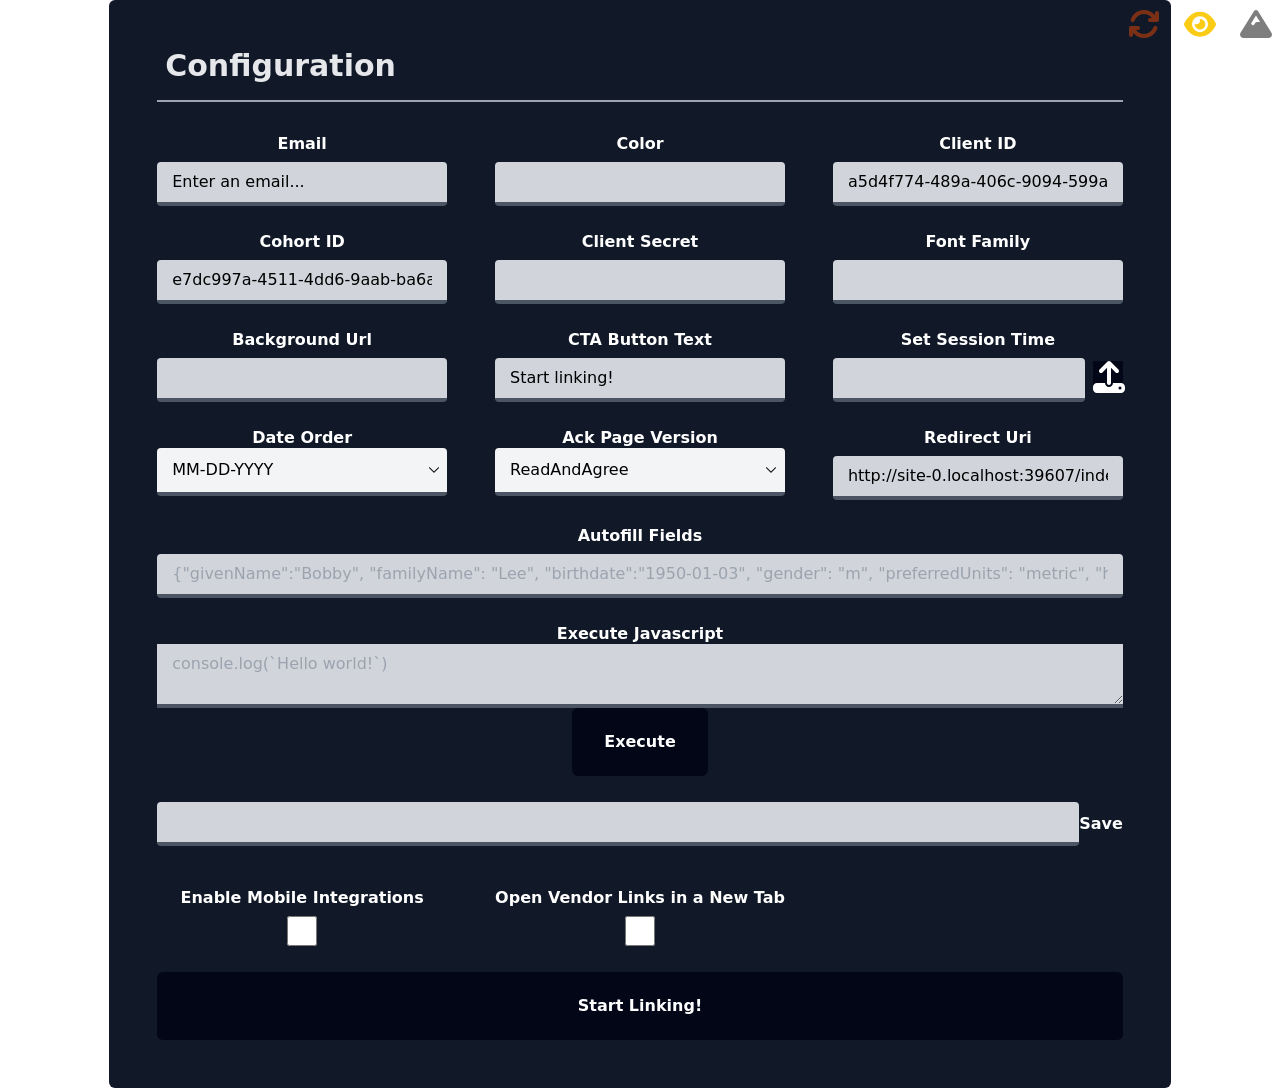
<file: index.html>
<!doctype html>
<html lang="en">
  <head>
    <meta charset="UTF-8" />
    <link rel="icon" type="image/svg+xml" href="/vite.svg" />
    <meta name="viewport" content="width=device-width, initial-scale=1.0" />
    <title>DashLX Cobranding Only</title>
    <link rel="stylesheet" href="./assets/webAppEntry.css">
  </head>
  <body>
    <div id="app"></div>
    <!-- Load the testing gui by importing the script it will auto mount to the body-->
    <script type="module" src="./assets/webAppEntry.js"></script>
  </body>
</html>
</file>
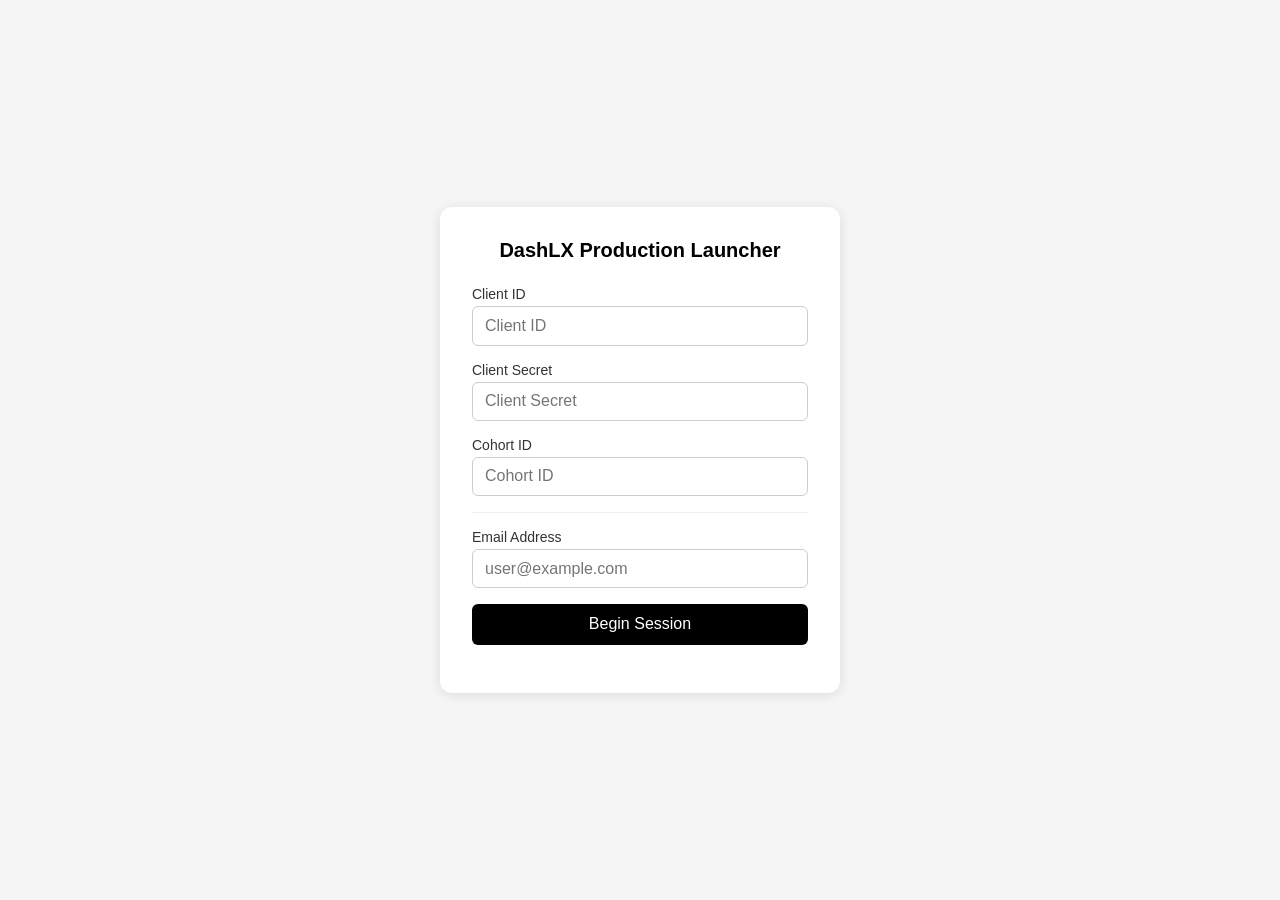
<file: vanilla-prod-config/index.html>
<!doctype html>
<html lang="en">
  <head>
    <meta charset="UTF-8" />
    <meta name="viewport" content="width=device-width, initial-scale=1.0" />
    <title>Vanilla Production Config</title>
    <style>
      * { box-sizing: border-box; margin: 0; padding: 0; }
      body {
        font-family: -apple-system, BlinkMacSystemFont, 'Segoe UI', Roboto, sans-serif;
        display: flex;
        justify-content: center;
        align-items: center;
        min-height: 100vh;
        background: #f5f5f5;
      }
      .launcher {
        background: #fff;
        border-radius: 12px;
        padding: 2rem;
        box-shadow: 0 2px 12px rgba(0,0,0,0.1);
        width: 100%;
        max-width: 400px;
      }
      .launcher h1 {
        font-size: 1.25rem;
        margin-bottom: 1.5rem;
        text-align: center;
      }
      .launcher label {
        display: block;
        font-size: 0.875rem;
        margin-bottom: 0.25rem;
        color: #333;
      }
      .launcher input {
        width: 100%;
        padding: 0.6rem 0.75rem;
        border: 1px solid #ccc;
        border-radius: 6px;
        font-size: 1rem;
        margin-bottom: 1rem;
      }
      .launcher hr {
        border: none;
        border-top: 1px solid #eee;
        margin-bottom: 1rem;
      }
      .launcher button {
        width: 100%;
        padding: 0.7rem;
        background: #000;
        color: #fff;
        border: none;
        border-radius: 6px;
        font-size: 1rem;
        cursor: pointer;
      }
      .launcher button:disabled {
        opacity: 0.5;
        cursor: not-allowed;
      }
      .launcher .status {
        margin-top: 1rem;
        font-size: 0.85rem;
        text-align: center;
        color: #666;
      }
      .launcher .error {
        color: #c00;
      }
    </style>
  </head>
  <body>

    <div class="launcher" id="launcher">
      <h1>DashLX Production Launcher</h1>

      <label for="clientId">Client ID</label>
      <input type="text" id="clientId" placeholder="Client ID" />

      <label for="clientSecret">Client Secret</label>
      <input type="password" id="clientSecret" placeholder="Client Secret" />

      <label for="cohortId">Cohort ID</label>
      <input type="text" id="cohortId" placeholder="Cohort ID" />

      <hr />

      <label for="email">Email Address</label>
      <input type="email" id="email" placeholder="user@example.com" />

      <button id="beginBtn">Begin Session</button>
      <div class="status" id="status"></div>
    </div>

    <!-- DashLX web component (production) -->
    <dashlx-cobrand
      secondaryColor="#000000"
      redirectUri="https://calvin-7757.github.io/CobrandingComponentTest/"
    ></dashlx-cobrand>

    <script type="module" crossorigin="anonymous"
      src="https://cobranding.dashlx.com/webcomp/assets/dashlx-cobrand.js"></script>

    <script>
      const REDIRECT = 'https://calvin-7757.github.io/CobrandingComponentTest/';
      const API_BASE = 'https://api.dashlx.com/iaaa';

      const STORAGE_KEY = 'dashlx-prod-config';

      const clientIdInput    = document.getElementById('clientId');
      const clientSecretInput = document.getElementById('clientSecret');
      const cohortIdInput    = document.getElementById('cohortId');
      const emailInput       = document.getElementById('email');
      const beginBtn         = document.getElementById('beginBtn');
      const statusEl         = document.getElementById('status');
      const launcher         = document.getElementById('launcher');

      // Restore cached values
      try {
        const cached = JSON.parse(localStorage.getItem(STORAGE_KEY) || '{}');
        if (cached.clientId)     clientIdInput.value     = cached.clientId;
        if (cached.clientSecret) clientSecretInput.value = cached.clientSecret;
        if (cached.cohortId)     cohortIdInput.value     = cached.cohortId;
        if (cached.email)        emailInput.value        = cached.email;
      } catch (_) {}

      // Save on input change
      function saveToCache() {
        localStorage.setItem(STORAGE_KEY, JSON.stringify({
          clientId:     clientIdInput.value.trim(),
          clientSecret: clientSecretInput.value.trim(),
          cohortId:     cohortIdInput.value.trim(),
          email:        emailInput.value.trim()
        }));
      }
      [clientIdInput, clientSecretInput, cohortIdInput, emailInput].forEach(
        el => el.addEventListener('input', saveToCache)
      );

      beginBtn.addEventListener('click', async () => {
        const clientId     = clientIdInput.value.trim();
        const clientSecret = clientSecretInput.value.trim();
        const cohortId     = cohortIdInput.value.trim();
        const email        = emailInput.value.trim();

        if (!clientId || !clientSecret || !cohortId || !email) {
          statusEl.textContent = 'Please fill in all fields.';
          statusEl.classList.add('error');
          return;
        }

        statusEl.textContent = 'Starting session…';
        statusEl.classList.remove('error');
        beginBtn.disabled = true;

        try {
          const res = await fetch(`${API_BASE}/begin-session`, {
            method: 'POST',
            headers: {
              'Authorization': 'Basic ' + btoa(clientId + ':' + clientSecret),
              'Content-Type': 'application/json'
            },
            body: JSON.stringify({
              email: email,
              token: clientSecret,
              cohort: cohortId,
              redirect_uri: REDIRECT
            })
          });

          if (!res.ok) {
            throw new Error(`HTTP ${res.status}: ${await res.text()}`);
          }

          const data = await res.json();
          const sessionId = data.session_id;

          statusEl.textContent = 'Session started. Activating component…';
          launcher.style.display = 'none';

          document.dispatchEvent(
            new CustomEvent('dashlx-activate-component', {
              detail: { sessionId }
            })
          );
        } catch (err) {
          statusEl.textContent = err.message;
          statusEl.classList.add('error');
          beginBtn.disabled = false;
        }
      });

      document.addEventListener('dashlx-activation-success', (e) => {
        console.log('Activation success:', e.detail);
      });
      document.addEventListener('dashlx-session-expired', () => {
        console.log('Session expired');
      });
      document.addEventListener('dashlx-flow-completed', (e) => {
        console.log('Flow completed:', e.detail);
      });
    </script>
  </body>
</html>
</file>
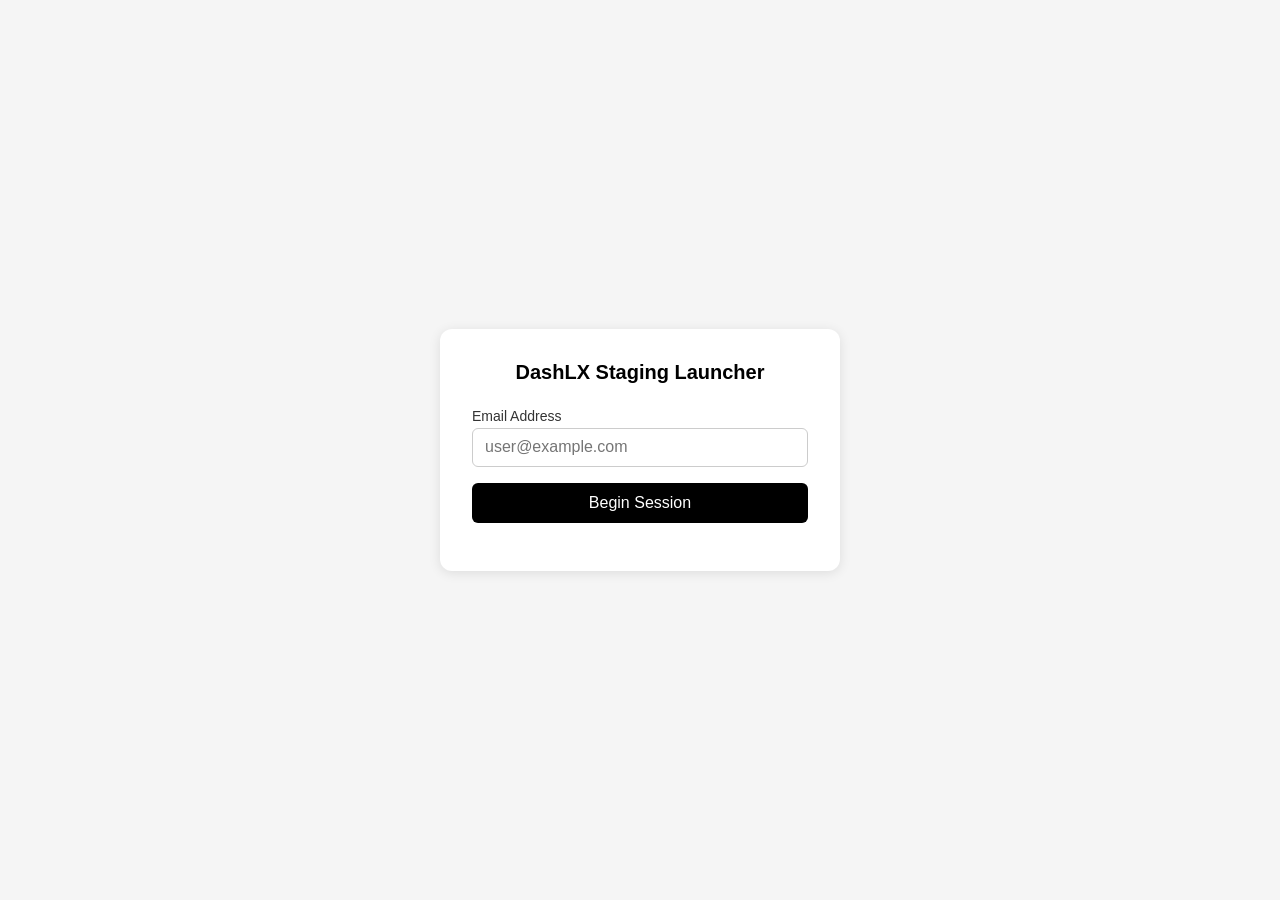
<file: vanilla-staging-config/index.html>
<!doctype html>
<html lang="en">
  <head>
    <meta charset="UTF-8" />
    <meta name="viewport" content="width=device-width, initial-scale=1.0" />
    <title>Vanilla Staging Config</title>
    <style>
      * { box-sizing: border-box; margin: 0; padding: 0; }
      body {
        font-family: -apple-system, BlinkMacSystemFont, 'Segoe UI', Roboto, sans-serif;
        display: flex;
        justify-content: center;
        align-items: center;
        min-height: 100vh;
        background: #f5f5f5;
      }
      .launcher {
        background: #fff;
        border-radius: 12px;
        padding: 2rem;
        box-shadow: 0 2px 12px rgba(0,0,0,0.1);
        width: 100%;
        max-width: 400px;
      }
      .launcher h1 {
        font-size: 1.25rem;
        margin-bottom: 1.5rem;
        text-align: center;
      }
      .launcher label {
        display: block;
        font-size: 0.875rem;
        margin-bottom: 0.25rem;
        color: #333;
      }
      .launcher input {
        width: 100%;
        padding: 0.6rem 0.75rem;
        border: 1px solid #ccc;
        border-radius: 6px;
        font-size: 1rem;
        margin-bottom: 1rem;
      }
      .launcher button {
        width: 100%;
        padding: 0.7rem;
        background: #000;
        color: #fff;
        border: none;
        border-radius: 6px;
        font-size: 1rem;
        cursor: pointer;
      }
      .launcher button:disabled {
        opacity: 0.5;
        cursor: not-allowed;
      }
      .launcher .status {
        margin-top: 1rem;
        font-size: 0.85rem;
        text-align: center;
        color: #666;
      }
      .launcher .error {
        color: #c00;
      }
    </style>
  </head>
  <body>

    <div class="launcher" id="launcher">
      <h1>DashLX Staging Launcher</h1>
      <label for="email">Email Address</label>
      <input type="email" id="email" placeholder="user@example.com" />
      <button id="beginBtn">Begin Session</button>
      <div class="status" id="status"></div>
    </div>

    <!-- DashLX web component (staging) -->
    <dashlx-cobrand
      secondaryColor="#000000"
      redirectUri="https://calvin-7757.github.io/CobrandingComponentTest/"
    ></dashlx-cobrand>

    <script type="module" crossorigin="anonymous"
      src="https://cobranding.staging.dashlx.com/webcomp/assets/dashlx-cobrand.js"></script>

    <script>
      const CLIENT_ID  = 'c460c44f-5b85-4552-8128-7170e757a970';
      const SECRET     = 'dashlx-secret';
      const COHORT_ID  = '7bf450b4-68ea-4071-abf6-4310550210c3';
      const REDIRECT   = 'https://calvin-7757.github.io/CobrandingComponentTest/';
      const API_BASE   = 'https://api.staging.dashlx.com/iaaa';

      const emailInput = document.getElementById('email');
      const beginBtn   = document.getElementById('beginBtn');
      const statusEl   = document.getElementById('status');
      const launcher   = document.getElementById('launcher');

      beginBtn.addEventListener('click', async () => {
        const email = emailInput.value.trim();
        if (!email) {
          statusEl.textContent = 'Please enter an email address.';
          statusEl.classList.add('error');
          return;
        }

        statusEl.textContent = 'Starting session…';
        statusEl.classList.remove('error');
        beginBtn.disabled = true;

        try {
          const res = await fetch(`${API_BASE}/begin-session`, {
            method: 'POST',
            headers: {
              'Authorization': 'Basic ' + btoa(CLIENT_ID + ':' + SECRET),
              'Content-Type': 'application/json'
            },
            body: JSON.stringify({
              email: email,
              token: SECRET,
              cohort: COHORT_ID,
              redirect_uri: REDIRECT
            })
          });

          if (!res.ok) {
            throw new Error(`HTTP ${res.status}: ${await res.text()}`);
          }

          const data = await res.json();
          const sessionId = data.session_id;

          statusEl.textContent = 'Session started. Activating component…';
          launcher.style.display = 'none';

          document.dispatchEvent(
            new CustomEvent('dashlx-activate-component', {
              detail: { sessionId }
            })
          );
        } catch (err) {
          statusEl.textContent = err.message;
          statusEl.classList.add('error');
          beginBtn.disabled = false;
        }
      });

      // Log lifecycle events for debugging
      document.addEventListener('dashlx-activation-success', (e) => {
        console.log('Activation success:', e.detail);
      });
      document.addEventListener('dashlx-session-expired', () => {
        console.log('Session expired');
      });
      document.addEventListener('dashlx-flow-completed', (e) => {
        console.log('Flow completed:', e.detail);
      });
    </script>
  </body>
</html>
</file>
<file: assets/webAppEntry.css>
*,:before,:after{--tw-border-spacing-x: 0;--tw-border-spacing-y: 0;--tw-translate-x: 0;--tw-translate-y: 0;--tw-rotate: 0;--tw-skew-x: 0;--tw-skew-y: 0;--tw-scale-x: 1;--tw-scale-y: 1;--tw-pan-x: ;--tw-pan-y: ;--tw-pinch-zoom: ;--tw-scroll-snap-strictness: proximity;--tw-gradient-from-position: ;--tw-gradient-via-position: ;--tw-gradient-to-position: ;--tw-ordinal: ;--tw-slashed-zero: ;--tw-numeric-figure: ;--tw-numeric-spacing: ;--tw-numeric-fraction: ;--tw-ring-inset: ;--tw-ring-offset-width: 0px;--tw-ring-offset-color: #fff;--tw-ring-color: rgb(59 130 246 / .5);--tw-ring-offset-shadow: 0 0 #0000;--tw-ring-shadow: 0 0 #0000;--tw-shadow: 0 0 #0000;--tw-shadow-colored: 0 0 #0000;--tw-blur: ;--tw-brightness: ;--tw-contrast: ;--tw-grayscale: ;--tw-hue-rotate: ;--tw-invert: ;--tw-saturate: ;--tw-sepia: ;--tw-drop-shadow: ;--tw-backdrop-blur: ;--tw-backdrop-brightness: ;--tw-backdrop-contrast: ;--tw-backdrop-grayscale: ;--tw-backdrop-hue-rotate: ;--tw-backdrop-invert: ;--tw-backdrop-opacity: ;--tw-backdrop-saturate: ;--tw-backdrop-sepia: ;--tw-contain-size: ;--tw-contain-layout: ;--tw-contain-paint: ;--tw-contain-style: }::backdrop{--tw-border-spacing-x: 0;--tw-border-spacing-y: 0;--tw-translate-x: 0;--tw-translate-y: 0;--tw-rotate: 0;--tw-skew-x: 0;--tw-skew-y: 0;--tw-scale-x: 1;--tw-scale-y: 1;--tw-pan-x: ;--tw-pan-y: ;--tw-pinch-zoom: ;--tw-scroll-snap-strictness: proximity;--tw-gradient-from-position: ;--tw-gradient-via-position: ;--tw-gradient-to-position: ;--tw-ordinal: ;--tw-slashed-zero: ;--tw-numeric-figure: ;--tw-numeric-spacing: ;--tw-numeric-fraction: ;--tw-ring-inset: ;--tw-ring-offset-width: 0px;--tw-ring-offset-color: #fff;--tw-ring-color: rgb(59 130 246 / .5);--tw-ring-offset-shadow: 0 0 #0000;--tw-ring-shadow: 0 0 #0000;--tw-shadow: 0 0 #0000;--tw-shadow-colored: 0 0 #0000;--tw-blur: ;--tw-brightness: ;--tw-contrast: ;--tw-grayscale: ;--tw-hue-rotate: ;--tw-invert: ;--tw-saturate: ;--tw-sepia: ;--tw-drop-shadow: ;--tw-backdrop-blur: ;--tw-backdrop-brightness: ;--tw-backdrop-contrast: ;--tw-backdrop-grayscale: ;--tw-backdrop-hue-rotate: ;--tw-backdrop-invert: ;--tw-backdrop-opacity: ;--tw-backdrop-saturate: ;--tw-backdrop-sepia: ;--tw-contain-size: ;--tw-contain-layout: ;--tw-contain-paint: ;--tw-contain-style: }*,:before,:after{box-sizing:border-box;border-width:0;border-style:solid;border-color:#e5e7eb}:before,:after{--tw-content: ""}html,:host{line-height:1.5;-webkit-text-size-adjust:100%;-moz-tab-size:4;-o-tab-size:4;tab-size:4;font-family:ui-sans-serif,system-ui,sans-serif,"Apple Color Emoji","Segoe UI Emoji",Segoe UI Symbol,"Noto Color Emoji";font-feature-settings:normal;font-variation-settings:normal;-webkit-tap-highlight-color:transparent}body{margin:0;line-height:inherit}hr{height:0;color:inherit;border-top-width:1px}abbr:where([title]){-webkit-text-decoration:underline dotted;text-decoration:underline dotted}h1,h2,h3,h4,h5,h6{font-size:inherit;font-weight:inherit}a{color:inherit;text-decoration:inherit}b,strong{font-weight:bolder}code,kbd,samp,pre{font-family:ui-monospace,SFMono-Regular,Menlo,Monaco,Consolas,Liberation Mono,Courier New,monospace;font-feature-settings:normal;font-variation-settings:normal;font-size:1em}small{font-size:80%}sub,sup{font-size:75%;line-height:0;position:relative;vertical-align:baseline}sub{bottom:-.25em}sup{top:-.5em}table{text-indent:0;border-color:inherit;border-collapse:collapse}button,input,optgroup,select,textarea{font-family:inherit;font-feature-settings:inherit;font-variation-settings:inherit;font-size:100%;font-weight:inherit;line-height:inherit;letter-spacing:inherit;color:inherit;margin:0;padding:0}button,select{text-transform:none}button,input:where([type=button]),input:where([type=reset]),input:where([type=submit]){-webkit-appearance:button;background-color:transparent;background-image:none}:-moz-focusring{outline:auto}:-moz-ui-invalid{box-shadow:none}progress{vertical-align:baseline}::-webkit-inner-spin-button,::-webkit-outer-spin-button{height:auto}[type=search]{-webkit-appearance:textfield;outline-offset:-2px}::-webkit-search-decoration{-webkit-appearance:none}::-webkit-file-upload-button{-webkit-appearance:button;font:inherit}summary{display:list-item}blockquote,dl,dd,h1,h2,h3,h4,h5,h6,hr,figure,p,pre{margin:0}fieldset{margin:0;padding:0}legend{padding:0}ol,ul,menu{list-style:none;margin:0;padding:0}dialog{padding:0}textarea{resize:vertical}input::-moz-placeholder,textarea::-moz-placeholder{opacity:1;color:#9ca3af}input::placeholder,textarea::placeholder{opacity:1;color:#9ca3af}button,[role=button]{cursor:pointer}:disabled{cursor:default}img,svg,video,canvas,audio,iframe,embed,object{display:block;vertical-align:middle}img,video{max-width:100%;height:auto}[hidden]:where(:not([hidden=until-found])){display:none}.bg-pale-gray{background-color:var(--pale-gray)!important}.text-gray{color:var(--gray-text)}.text-light-gray{color:var(--light-gray)}.bg-dash-black{background-color:var(--black-color)}.\!error,.error{font-style:italic;--tw-text-opacity: 1;color:rgb(249 100 52 / var(--tw-text-opacity, 1))}.grow-1{flex-grow:1}h1,.h1,h2,.h2,h3,.h3,h4,.h4,h5,.h5{margin-bottom:.75rem}.h1,h1{font-weight:var(--weight-bold);font-family:var(--condensed-font-family);font-size:clamp(20px,1rem + 2vw,40px)}.h2,h2{font-weight:var(--weight-bold);font-family:var(--condensed-font-family);font-size:clamp(18px,1rem + 2vw,36px)}h3{font-weight:var(--weight-bold);font-family:var(--condensed-font-family);font-size:clamp(16px,1rem + 2vw,32px)}.h4,h4{font-weight:var(--weight-bold);font-family:var(--condensed-font-family);font-size:clamp(14px,1rem + 2vw,28px)}.h5,h5{font-weight:var(--weight-bold);font-family:var(--condensed-font-family);font-size:clamp(14px,1rem + 2vw,20px)}body{color:var(--gray-text);display:flex;height:100vh;background-size:cover;line-height:1.25;font-size:clamp(100%,1rem + 2vw,16px)}.transition-size{transition-property:height,width;transition-timing-function:cubic-bezier(.4,0,.2,1);transition-duration:.15s}.center-vertical{top:50%;--tw-translate-y: -50%;transform:translate(var(--tw-translate-x),var(--tw-translate-y)) rotate(var(--tw-rotate)) skew(var(--tw-skew-x)) skewY(var(--tw-skew-y)) scaleX(var(--tw-scale-x)) scaleY(var(--tw-scale-y))}.no-scrollbar::-webkit-scrollbar{display:none}.no-scrollbar{-ms-overflow-style:none;scrollbar-width:none}.container{width:100%}@media (min-width: 640px){.container{max-width:640px}}@media (min-width: 768px){.container{max-width:768px}}@media (min-width: 1024px){.container{max-width:1024px}}@media (min-width: 1280px){.container{max-width:1280px}}@media (min-width: 1536px){.container{max-width:1536px}}@media (min-width: 1920px){.container{max-width:1920px}}@media (min-width: 2560px){.container{max-width:2560px}}.sr-only{position:absolute;width:1px;height:1px;padding:0;margin:-1px;overflow:hidden;clip:rect(0,0,0,0);white-space:nowrap;border-width:0}.pointer-events-none{pointer-events:none}.visible{visibility:visible}.\!invisible{visibility:hidden!important}.invisible{visibility:hidden}.static{position:static}.fixed{position:fixed}.absolute{position:absolute}.relative{position:relative}.sticky{position:sticky}.inset-y-0{top:0;bottom:0}.-bottom-2{bottom:-.5rem}.-left-2{left:-.5rem}.-left-\[2px\]{left:-2px}.-right-2{right:-.5rem}.-top-1{top:-.25rem}.-top-2{top:-.5rem}.-top-3{top:-.75rem}.-top-4{top:-1rem}.-top-\[2px\]{top:-2px}.bottom-0{bottom:0}.bottom-11{bottom:2.75rem}.left-0{left:0}.left-1{left:.25rem}.left-1\/2{left:50%}.left-10{left:2.5rem}.left-\[-400px\]{left:-400px}.left-\[98\%\]{left:98%}.left-full{left:100%}.right-0{right:0}.right-1{right:.25rem}.right-10{right:2.5rem}.right-2{right:.5rem}.right-full{right:100%}.top-0{top:0}.top-1{top:.25rem}.top-1\/2{top:50%}.top-16{top:4rem}.top-2{top:.5rem}.top-2\/4{top:50%}.top-20{top:5rem}.top-4{top:1rem}.top-8{top:2rem}.top-full{top:100%}.z-10{z-index:10}.z-20{z-index:20}.z-30{z-index:30}.z-40{z-index:40}.z-50{z-index:50}.col-span-2{grid-column:span 2 / span 2}.col-span-3{grid-column:span 3 / span 3}.col-span-full{grid-column:1 / -1}.col-start-2{grid-column-start:2}.col-end-11{grid-column-end:11}.-m-12{margin:-3rem}.m-0{margin:0}.m-4{margin:1rem}.m-5{margin:1.25rem}.m-auto{margin:auto}.-my-4{margin-top:-1rem;margin-bottom:-1rem}.mx-2{margin-left:.5rem;margin-right:.5rem}.mx-3{margin-left:.75rem;margin-right:.75rem}.mx-4{margin-left:1rem;margin-right:1rem}.mx-auto{margin-left:auto;margin-right:auto}.my-1{margin-top:.25rem;margin-bottom:.25rem}.my-12{margin-top:3rem;margin-bottom:3rem}.my-2{margin-top:.5rem;margin-bottom:.5rem}.my-20{margin-top:5rem;margin-bottom:5rem}.my-4{margin-top:1rem;margin-bottom:1rem}.my-6{margin-top:1.5rem;margin-bottom:1.5rem}.my-7{margin-top:1.75rem;margin-bottom:1.75rem}.my-8{margin-top:2rem;margin-bottom:2rem}.my-auto{margin-top:auto;margin-bottom:auto}.\!mt-8{margin-top:2rem!important}.-mt-2{margin-top:-.5rem}.mb-0{margin-bottom:0}.mb-1{margin-bottom:.25rem}.mb-10{margin-bottom:2.5rem}.mb-12{margin-bottom:3rem}.mb-14{margin-bottom:3.5rem}.mb-2{margin-bottom:.5rem}.mb-2\.5{margin-bottom:.625rem}.mb-20{margin-bottom:5rem}.mb-3{margin-bottom:.75rem}.mb-4{margin-bottom:1rem}.mb-44{margin-bottom:11rem}.mb-5{margin-bottom:1.25rem}.mb-6{margin-bottom:1.5rem}.mb-7{margin-bottom:1.75rem}.mb-8{margin-bottom:2rem}.ml-0{margin-left:0}.ml-1{margin-left:.25rem}.ml-2{margin-left:.5rem}.ml-20{margin-left:5rem}.ml-3{margin-left:.75rem}.ml-4{margin-left:1rem}.ml-5{margin-left:1.25rem}.ml-8{margin-left:2rem}.ml-auto{margin-left:auto}.mr-2{margin-right:.5rem}.mr-3{margin-right:.75rem}.mr-4{margin-right:1rem}.mr-5{margin-right:1.25rem}.mr-auto{margin-right:auto}.mt-0{margin-top:0}.mt-1{margin-top:.25rem}.mt-10{margin-top:2.5rem}.mt-2{margin-top:.5rem}.mt-20{margin-top:5rem}.mt-24{margin-top:6rem}.mt-3{margin-top:.75rem}.mt-4{margin-top:1rem}.mt-5{margin-top:1.25rem}.mt-6{margin-top:1.5rem}.mt-7{margin-top:1.75rem}.mt-8{margin-top:2rem}.mt-auto{margin-top:auto}.box-content{box-sizing:content-box}.block{display:block}.inline-block{display:inline-block}.inline{display:inline}.flex{display:flex}.inline-flex{display:inline-flex}.table{display:table}.\!grid{display:grid!important}.grid{display:grid}.contents{display:contents}.list-item{display:list-item}.\!hidden{display:none!important}.hidden{display:none}.aspect-square{aspect-ratio:1 / 1}.h-1{height:.25rem}.h-10{height:2.5rem}.h-12{height:3rem}.h-14{height:3.5rem}.h-16{height:4rem}.h-2{height:.5rem}.h-20{height:5rem}.h-24{height:6rem}.h-3{height:.75rem}.h-4{height:1rem}.h-40{height:10rem}.h-48{height:12rem}.h-5{height:1.25rem}.h-6{height:1.5rem}.h-72{height:18rem}.h-8{height:2rem}.h-\[100px\]{height:100px}.h-\[1200px\]{height:1200px}.h-\[1px\]{height:1px}.h-\[200px\]{height:200px}.h-\[400px\]{height:400px}.h-\[40px\]{height:40px}.h-\[50px\]{height:50px}.h-\[60px\]{height:60px}.h-\[70vh\]{height:70vh}.h-\[800px\]{height:800px}.h-fit{height:-moz-fit-content;height:fit-content}.h-full{height:100%}.h-screen{height:100vh}.max-h-48{max-height:12rem}.max-h-60{max-height:15rem}.max-h-\[100px\]{max-height:100px}.max-h-\[300px\]{max-height:300px}.max-h-\[95\%\]{max-height:95%}.max-h-full{max-height:100%}.max-h-screen{max-height:100vh}.min-h-screen{min-height:100vh}.w-1{width:.25rem}.w-1\/12{width:8.333333%}.w-1\/2{width:50%}.w-10{width:2.5rem}.w-11{width:2.75rem}.w-11\/12{width:91.666667%}.w-12{width:3rem}.w-14{width:3.5rem}.w-2{width:.5rem}.w-2\/4{width:50%}.w-2\/5{width:40%}.w-2\/6{width:33.333333%}.w-20{width:5rem}.w-24{width:6rem}.w-3\/4{width:75%}.w-3\/5{width:60%}.w-4{width:1rem}.w-4\/12{width:33.333333%}.w-4\/6{width:66.666667%}.w-40{width:10rem}.w-5{width:1.25rem}.w-5\/6{width:83.333333%}.w-52{width:13rem}.w-6{width:1.5rem}.w-72{width:18rem}.w-8{width:2rem}.w-80{width:20rem}.w-96{width:24rem}.w-\[200px\]{width:200px}.w-\[25px\]{width:25px}.w-\[30px\]{width:30px}.w-\[400px\]{width:400px}.w-\[500px\]{width:500px}.w-\[95\%\]{width:95%}.w-\[98\%\]{width:98%}.w-auto{width:auto}.w-fit{width:-moz-fit-content;width:fit-content}.w-full{width:100%}.w-max{width:-moz-max-content;width:max-content}.w-screen{width:100vw}.max-w-2xl{max-width:42rem}.max-w-full{max-width:100%}.flex-shrink-0{flex-shrink:0}.shrink{flex-shrink:1}.shrink-0{flex-shrink:0}.flex-grow,.grow{flex-grow:1}.grow-0{flex-grow:0}.basis-0{flex-basis:0px}.border-collapse{border-collapse:collapse}.-translate-x-1{--tw-translate-x: -.25rem;transform:translate(var(--tw-translate-x),var(--tw-translate-y)) rotate(var(--tw-rotate)) skew(var(--tw-skew-x)) skewY(var(--tw-skew-y)) scaleX(var(--tw-scale-x)) scaleY(var(--tw-scale-y))}.-translate-x-1\/2{--tw-translate-x: -50%;transform:translate(var(--tw-translate-x),var(--tw-translate-y)) rotate(var(--tw-rotate)) skew(var(--tw-skew-x)) skewY(var(--tw-skew-y)) scaleX(var(--tw-scale-x)) scaleY(var(--tw-scale-y))}.-translate-x-4{--tw-translate-x: -1rem;transform:translate(var(--tw-translate-x),var(--tw-translate-y)) rotate(var(--tw-rotate)) skew(var(--tw-skew-x)) skewY(var(--tw-skew-y)) scaleX(var(--tw-scale-x)) scaleY(var(--tw-scale-y))}.-translate-x-\[120\%\]{--tw-translate-x: -120%;transform:translate(var(--tw-translate-x),var(--tw-translate-y)) rotate(var(--tw-rotate)) skew(var(--tw-skew-x)) skewY(var(--tw-skew-y)) scaleX(var(--tw-scale-x)) scaleY(var(--tw-scale-y))}.-translate-x-\[220\%\]{--tw-translate-x: -220%;transform:translate(var(--tw-translate-x),var(--tw-translate-y)) rotate(var(--tw-rotate)) skew(var(--tw-skew-x)) skewY(var(--tw-skew-y)) scaleX(var(--tw-scale-x)) scaleY(var(--tw-scale-y))}.-translate-x-full{--tw-translate-x: -100%;transform:translate(var(--tw-translate-x),var(--tw-translate-y)) rotate(var(--tw-rotate)) skew(var(--tw-skew-x)) skewY(var(--tw-skew-y)) scaleX(var(--tw-scale-x)) scaleY(var(--tw-scale-y))}.-translate-y-1\/2{--tw-translate-y: -50%;transform:translate(var(--tw-translate-x),var(--tw-translate-y)) rotate(var(--tw-rotate)) skew(var(--tw-skew-x)) skewY(var(--tw-skew-y)) scaleX(var(--tw-scale-x)) scaleY(var(--tw-scale-y))}.-translate-y-\[155\%\]{--tw-translate-y: -155%;transform:translate(var(--tw-translate-x),var(--tw-translate-y)) rotate(var(--tw-rotate)) skew(var(--tw-skew-x)) skewY(var(--tw-skew-y)) scaleX(var(--tw-scale-x)) scaleY(var(--tw-scale-y))}.-translate-y-full{--tw-translate-y: -100%;transform:translate(var(--tw-translate-x),var(--tw-translate-y)) rotate(var(--tw-rotate)) skew(var(--tw-skew-x)) skewY(var(--tw-skew-y)) scaleX(var(--tw-scale-x)) scaleY(var(--tw-scale-y))}.translate-x-1{--tw-translate-x: .25rem;transform:translate(var(--tw-translate-x),var(--tw-translate-y)) rotate(var(--tw-rotate)) skew(var(--tw-skew-x)) skewY(var(--tw-skew-y)) scaleX(var(--tw-scale-x)) scaleY(var(--tw-scale-y))}.translate-x-1\/2{--tw-translate-x: 50%;transform:translate(var(--tw-translate-x),var(--tw-translate-y)) rotate(var(--tw-rotate)) skew(var(--tw-skew-x)) skewY(var(--tw-skew-y)) scaleX(var(--tw-scale-x)) scaleY(var(--tw-scale-y))}.translate-x-3{--tw-translate-x: .75rem;transform:translate(var(--tw-translate-x),var(--tw-translate-y)) rotate(var(--tw-rotate)) skew(var(--tw-skew-x)) skewY(var(--tw-skew-y)) scaleX(var(--tw-scale-x)) scaleY(var(--tw-scale-y))}.translate-x-\[125\%\]{--tw-translate-x: 125%;transform:translate(var(--tw-translate-x),var(--tw-translate-y)) rotate(var(--tw-rotate)) skew(var(--tw-skew-x)) skewY(var(--tw-skew-y)) scaleX(var(--tw-scale-x)) scaleY(var(--tw-scale-y))}.translate-x-full{--tw-translate-x: 100%;transform:translate(var(--tw-translate-x),var(--tw-translate-y)) rotate(var(--tw-rotate)) skew(var(--tw-skew-x)) skewY(var(--tw-skew-y)) scaleX(var(--tw-scale-x)) scaleY(var(--tw-scale-y))}.translate-y-1{--tw-translate-y: .25rem;transform:translate(var(--tw-translate-x),var(--tw-translate-y)) rotate(var(--tw-rotate)) skew(var(--tw-skew-x)) skewY(var(--tw-skew-y)) scaleX(var(--tw-scale-x)) scaleY(var(--tw-scale-y))}.translate-y-4{--tw-translate-y: 1rem;transform:translate(var(--tw-translate-x),var(--tw-translate-y)) rotate(var(--tw-rotate)) skew(var(--tw-skew-x)) skewY(var(--tw-skew-y)) scaleX(var(--tw-scale-x)) scaleY(var(--tw-scale-y))}.translate-y-full{--tw-translate-y: 100%;transform:translate(var(--tw-translate-x),var(--tw-translate-y)) rotate(var(--tw-rotate)) skew(var(--tw-skew-x)) skewY(var(--tw-skew-y)) scaleX(var(--tw-scale-x)) scaleY(var(--tw-scale-y))}.rotate-180{--tw-rotate: 180deg;transform:translate(var(--tw-translate-x),var(--tw-translate-y)) rotate(var(--tw-rotate)) skew(var(--tw-skew-x)) skewY(var(--tw-skew-y)) scaleX(var(--tw-scale-x)) scaleY(var(--tw-scale-y))}.scale-110{--tw-scale-x: 1.1;--tw-scale-y: 1.1;transform:translate(var(--tw-translate-x),var(--tw-translate-y)) rotate(var(--tw-rotate)) skew(var(--tw-skew-x)) skewY(var(--tw-skew-y)) scaleX(var(--tw-scale-x)) scaleY(var(--tw-scale-y))}.transform{transform:translate(var(--tw-translate-x),var(--tw-translate-y)) rotate(var(--tw-rotate)) skew(var(--tw-skew-x)) skewY(var(--tw-skew-y)) scaleX(var(--tw-scale-x)) scaleY(var(--tw-scale-y))}@keyframes spin{to{transform:rotate(360deg)}}.animate-spin{animation:spin 1s linear infinite}.\!cursor-default{cursor:default!important}.cursor-col-resize{cursor:col-resize}.cursor-not-allowed{cursor:not-allowed}.cursor-pointer{cursor:pointer}.resize{resize:both}.list-decimal{list-style-type:decimal}.list-disc{list-style-type:disc}.list-none{list-style-type:none}.auto-rows-auto{grid-auto-rows:auto}.grid-cols-1{grid-template-columns:repeat(1,minmax(0,1fr))}.grid-cols-2{grid-template-columns:repeat(2,minmax(0,1fr))}.grid-cols-3{grid-template-columns:repeat(3,minmax(0,1fr))}.grid-cols-subgrid{grid-template-columns:subgrid}.grid-rows-2{grid-template-rows:repeat(2,minmax(0,1fr))}.grid-rows-subgrid{grid-template-rows:subgrid}.flex-row{flex-direction:row}.flex-col{flex-direction:column}.flex-wrap{flex-wrap:wrap}.flex-nowrap{flex-wrap:nowrap}.content-center{align-content:center}.content-start{align-content:flex-start}.items-start{align-items:flex-start}.items-end{align-items:flex-end}.items-center{align-items:center}.items-stretch{align-items:stretch}.justify-start{justify-content:flex-start}.justify-end{justify-content:flex-end}.justify-center{justify-content:center}.justify-between{justify-content:space-between}.justify-around{justify-content:space-around}.justify-evenly{justify-content:space-evenly}.justify-stretch{justify-content:stretch}.gap-x-1{-moz-column-gap:.25rem;column-gap:.25rem}.gap-x-12{-moz-column-gap:3rem;column-gap:3rem}.gap-x-2{-moz-column-gap:.5rem;column-gap:.5rem}.gap-x-3{-moz-column-gap:.75rem;column-gap:.75rem}.gap-x-4{-moz-column-gap:1rem;column-gap:1rem}.gap-x-6{-moz-column-gap:1.5rem;column-gap:1.5rem}.gap-x-8{-moz-column-gap:2rem;column-gap:2rem}.gap-y-1{row-gap:.25rem}.gap-y-1\.5{row-gap:.375rem}.gap-y-12{row-gap:3rem}.gap-y-16{row-gap:4rem}.gap-y-2{row-gap:.5rem}.gap-y-3{row-gap:.75rem}.gap-y-4{row-gap:1rem}.gap-y-6{row-gap:1.5rem}.gap-y-8{row-gap:2rem}.divide-y>:not([hidden])~:not([hidden]){--tw-divide-y-reverse: 0;border-top-width:calc(1px * calc(1 - var(--tw-divide-y-reverse)));border-bottom-width:calc(1px * var(--tw-divide-y-reverse))}.divide-gray-100>:not([hidden])~:not([hidden]){--tw-divide-opacity: 1;border-color:rgb(243 244 246 / var(--tw-divide-opacity, 1))}.justify-self-start{justify-self:start}.justify-self-end{justify-self:end}.justify-self-center{justify-self:center}.overflow-auto{overflow:auto}.overflow-hidden{overflow:hidden}.overflow-visible{overflow:visible}.overflow-scroll{overflow:scroll}.overflow-y-auto{overflow-y:auto}.overflow-x-hidden{overflow-x:hidden}.overflow-y-hidden{overflow-y:hidden}.overflow-x-visible{overflow-x:visible}.overflow-y-scroll{overflow-y:scroll}.overscroll-contain{overscroll-behavior:contain}.whitespace-normal{white-space:normal}.whitespace-nowrap{white-space:nowrap}.break-normal{overflow-wrap:normal;word-break:normal}.break-words{overflow-wrap:break-word}.break-all{word-break:break-all}.rounded{border-radius:.25rem}.rounded-3xl{border-radius:1.5rem}.rounded-full{border-radius:9999px}.rounded-lg{border-radius:.5rem}.rounded-md{border-radius:.375rem}.rounded-none{border-radius:0}.rounded-sm{border-radius:.125rem}.rounded-b-md{border-bottom-right-radius:.375rem;border-bottom-left-radius:.375rem}.rounded-l{border-top-left-radius:.25rem;border-bottom-left-radius:.25rem}.rounded-l-none{border-top-left-radius:0;border-bottom-left-radius:0}.rounded-r{border-top-right-radius:.25rem;border-bottom-right-radius:.25rem}.rounded-r-sm{border-top-right-radius:.125rem;border-bottom-right-radius:.125rem}.rounded-t-md{border-top-left-radius:.375rem;border-top-right-radius:.375rem}.border{border-width:1px}.border-0{border-width:0px}.border-2{border-width:2px}.border-4{border-width:4px}.border-b{border-bottom-width:1px}.border-b-2{border-bottom-width:2px}.border-l{border-left-width:1px}.border-l-0{border-left-width:0px}.border-l-2{border-left-width:2px}.border-l-4{border-left-width:4px}.border-r{border-right-width:1px}.border-r-2{border-right-width:2px}.border-t{border-top-width:1px}.border-t-0{border-top-width:0px}.border-t-2{border-top-width:2px}.border-solid{border-style:solid}.border-none{border-style:none}.border-blue-800{--tw-border-opacity: 1;border-color:rgb(30 64 175 / var(--tw-border-opacity, 1))}.border-emerald-200{--tw-border-opacity: 1;border-color:rgb(167 243 208 / var(--tw-border-opacity, 1))}.border-gray-100{--tw-border-opacity: 1;border-color:rgb(243 244 246 / var(--tw-border-opacity, 1))}.border-gray-200{--tw-border-opacity: 1;border-color:rgb(229 231 235 / var(--tw-border-opacity, 1))}.border-gray-300{--tw-border-opacity: 1;border-color:rgb(209 213 219 / var(--tw-border-opacity, 1))}.border-gray-400{--tw-border-opacity: 1;border-color:rgb(156 163 175 / var(--tw-border-opacity, 1))}.border-gray-600{--tw-border-opacity: 1;border-color:rgb(75 85 99 / var(--tw-border-opacity, 1))}.border-gray-700{--tw-border-opacity: 1;border-color:rgb(55 65 81 / var(--tw-border-opacity, 1))}.border-green-600{--tw-border-opacity: 1;border-color:rgb(22 163 74 / var(--tw-border-opacity, 1))}.border-primary{--tw-border-opacity: 1;border-color:rgb(20 135 112 / var(--tw-border-opacity, 1))}.border-red-500{--tw-border-opacity: 1;border-color:rgb(239 68 68 / var(--tw-border-opacity, 1))}.border-red-600{--tw-border-opacity: 1;border-color:rgb(220 38 38 / var(--tw-border-opacity, 1))}.border-slate-200{--tw-border-opacity: 1;border-color:rgb(226 232 240 / var(--tw-border-opacity, 1))}.border-slate-300{--tw-border-opacity: 1;border-color:rgb(203 213 225 / var(--tw-border-opacity, 1))}.border-slate-600{--tw-border-opacity: 1;border-color:rgb(71 85 105 / var(--tw-border-opacity, 1))}.border-transparent{border-color:transparent}.border-zinc-300{--tw-border-opacity: 1;border-color:rgb(212 212 216 / var(--tw-border-opacity, 1))}.border-zinc-400{--tw-border-opacity: 1;border-color:rgb(161 161 170 / var(--tw-border-opacity, 1))}.border-b-gray-300{--tw-border-opacity: 1;border-bottom-color:rgb(209 213 219 / var(--tw-border-opacity, 1))}.border-b-gray-400{--tw-border-opacity: 1;border-bottom-color:rgb(156 163 175 / var(--tw-border-opacity, 1))}.border-s-gray-200{--tw-border-opacity: 1;border-inline-start-color:rgb(229 231 235 / var(--tw-border-opacity, 1))}.bg-\[var\(--green-color\)\]{background-color:var(--green-color)}.bg-amber-600{--tw-bg-opacity: 1;background-color:rgb(217 119 6 / var(--tw-bg-opacity, 1))}.bg-black{--tw-bg-opacity: 1;background-color:rgb(0 0 0 / var(--tw-bg-opacity, 1))}.bg-blue-200{--tw-bg-opacity: 1;background-color:rgb(191 219 254 / var(--tw-bg-opacity, 1))}.bg-blue-400{--tw-bg-opacity: 1;background-color:rgb(96 165 250 / var(--tw-bg-opacity, 1))}.bg-blue-600{--tw-bg-opacity: 1;background-color:rgb(37 99 235 / var(--tw-bg-opacity, 1))}.bg-danger{--tw-bg-opacity: 1;background-color:rgb(249 100 52 / var(--tw-bg-opacity, 1))}.bg-dashlxprimary{--tw-bg-opacity: 1;background-color:rgb(20 135 112 / var(--tw-bg-opacity, 1))}.bg-emerald-600{--tw-bg-opacity: 1;background-color:rgb(5 150 105 / var(--tw-bg-opacity, 1))}.bg-gray-100{--tw-bg-opacity: 1;background-color:rgb(243 244 246 / var(--tw-bg-opacity, 1))}.bg-gray-200{--tw-bg-opacity: 1;background-color:rgb(229 231 235 / var(--tw-bg-opacity, 1))}.bg-gray-300{--tw-bg-opacity: 1;background-color:rgb(209 213 219 / var(--tw-bg-opacity, 1))}.bg-gray-500{--tw-bg-opacity: 1;background-color:rgb(107 114 128 / var(--tw-bg-opacity, 1))}.bg-gray-600{--tw-bg-opacity: 1;background-color:rgb(75 85 99 / var(--tw-bg-opacity, 1))}.bg-gray-800{--tw-bg-opacity: 1;background-color:rgb(31 41 55 / var(--tw-bg-opacity, 1))}.bg-gray-900{--tw-bg-opacity: 1;background-color:rgb(17 24 39 / var(--tw-bg-opacity, 1))}.bg-gray-950{--tw-bg-opacity: 1;background-color:rgb(3 7 18 / var(--tw-bg-opacity, 1))}.bg-green-400{--tw-bg-opacity: 1;background-color:rgb(74 222 128 / var(--tw-bg-opacity, 1))}.bg-green-600{--tw-bg-opacity: 1;background-color:rgb(22 163 74 / var(--tw-bg-opacity, 1))}.bg-inherit{background-color:inherit}.bg-lime-700{--tw-bg-opacity: 1;background-color:rgb(77 124 15 / var(--tw-bg-opacity, 1))}.bg-orange-400{--tw-bg-opacity: 1;background-color:rgb(251 146 60 / var(--tw-bg-opacity, 1))}.bg-orange-600{--tw-bg-opacity: 1;background-color:rgb(234 88 12 / var(--tw-bg-opacity, 1))}.bg-pink-500{--tw-bg-opacity: 1;background-color:rgb(236 72 153 / var(--tw-bg-opacity, 1))}.bg-pink-700{--tw-bg-opacity: 1;background-color:rgb(190 24 93 / var(--tw-bg-opacity, 1))}.bg-primary{--tw-bg-opacity: 1;background-color:rgb(20 135 112 / var(--tw-bg-opacity, 1))}.bg-primary-light{--tw-bg-opacity: 1;background-color:rgb(217 247 241 / var(--tw-bg-opacity, 1))}.bg-red-200\/50{background-color:#fecaca80}.bg-red-400{--tw-bg-opacity: 1;background-color:rgb(248 113 113 / var(--tw-bg-opacity, 1))}.bg-red-500{--tw-bg-opacity: 1;background-color:rgb(239 68 68 / var(--tw-bg-opacity, 1))}.bg-red-700{--tw-bg-opacity: 1;background-color:rgb(185 28 28 / var(--tw-bg-opacity, 1))}.bg-slate-200{--tw-bg-opacity: 1;background-color:rgb(226 232 240 / var(--tw-bg-opacity, 1))}.bg-slate-300{--tw-bg-opacity: 1;background-color:rgb(203 213 225 / var(--tw-bg-opacity, 1))}.bg-slate-400{--tw-bg-opacity: 1;background-color:rgb(148 163 184 / var(--tw-bg-opacity, 1))}.bg-slate-50{--tw-bg-opacity: 1;background-color:rgb(248 250 252 / var(--tw-bg-opacity, 1))}.bg-slate-600{--tw-bg-opacity: 1;background-color:rgb(71 85 105 / var(--tw-bg-opacity, 1))}.bg-slate-700{--tw-bg-opacity: 1;background-color:rgb(51 65 85 / var(--tw-bg-opacity, 1))}.bg-slate-950{--tw-bg-opacity: 1;background-color:rgb(2 6 23 / var(--tw-bg-opacity, 1))}.bg-transparent{background-color:transparent}.bg-white{--tw-bg-opacity: 1;background-color:rgb(255 255 255 / var(--tw-bg-opacity, 1))}.bg-zinc-100{--tw-bg-opacity: 1;background-color:rgb(244 244 245 / var(--tw-bg-opacity, 1))}.bg-zinc-200{--tw-bg-opacity: 1;background-color:rgb(228 228 231 / var(--tw-bg-opacity, 1))}.bg-zinc-300{--tw-bg-opacity: 1;background-color:rgb(212 212 216 / var(--tw-bg-opacity, 1))}.bg-zinc-400{--tw-bg-opacity: 1;background-color:rgb(161 161 170 / var(--tw-bg-opacity, 1))}.bg-zinc-600{--tw-bg-opacity: 1;background-color:rgb(82 82 91 / var(--tw-bg-opacity, 1))}.bg-zinc-900{--tw-bg-opacity: 1;background-color:rgb(24 24 27 / var(--tw-bg-opacity, 1))}.bg-cover{background-size:cover}.p-0{padding:0}.p-1{padding:.25rem}.p-10{padding:2.5rem}.p-12{padding:3rem}.p-2{padding:.5rem}.p-2\.5{padding:.625rem}.p-3{padding:.75rem}.p-4{padding:1rem}.p-5{padding:1.25rem}.p-6{padding:1.5rem}.p-8{padding:2rem}.\!py-2{padding-top:.5rem!important;padding-bottom:.5rem!important}.px-0{padding-left:0;padding-right:0}.px-1{padding-left:.25rem;padding-right:.25rem}.px-2{padding-left:.5rem;padding-right:.5rem}.px-24{padding-left:6rem;padding-right:6rem}.px-3{padding-left:.75rem;padding-right:.75rem}.px-4{padding-left:1rem;padding-right:1rem}.px-5{padding-left:1.25rem;padding-right:1.25rem}.px-6{padding-left:1.5rem;padding-right:1.5rem}.px-8{padding-left:2rem;padding-right:2rem}.py-0{padding-top:0;padding-bottom:0}.py-1{padding-top:.25rem;padding-bottom:.25rem}.py-1\.5{padding-top:.375rem;padding-bottom:.375rem}.py-16{padding-top:4rem;padding-bottom:4rem}.py-2{padding-top:.5rem;padding-bottom:.5rem}.py-2\.5{padding-top:.625rem;padding-bottom:.625rem}.py-20{padding-top:5rem;padding-bottom:5rem}.py-3{padding-top:.75rem;padding-bottom:.75rem}.py-4{padding-top:1rem;padding-bottom:1rem}.py-5{padding-top:1.25rem;padding-bottom:1.25rem}.py-6{padding-top:1.5rem;padding-bottom:1.5rem}.py-8{padding-top:2rem;padding-bottom:2rem}.pb-0{padding-bottom:0}.pb-2{padding-bottom:.5rem}.pb-3{padding-bottom:.75rem}.pb-4{padding-bottom:1rem}.pb-6{padding-bottom:1.5rem}.pb-8{padding-bottom:2rem}.pl-2{padding-left:.5rem}.pl-3{padding-left:.75rem}.pl-4{padding-left:1rem}.pl-5{padding-left:1.25rem}.pl-6{padding-left:1.5rem}.pl-8{padding-left:2rem}.pr-1{padding-right:.25rem}.pr-10{padding-right:2.5rem}.pr-16{padding-right:4rem}.pr-2{padding-right:.5rem}.pr-3{padding-right:.75rem}.pr-4{padding-right:1rem}.pt-0\.5{padding-top:.125rem}.pt-2{padding-top:.5rem}.pt-20{padding-top:5rem}.pt-3{padding-top:.75rem}.pt-4{padding-top:1rem}.pt-5{padding-top:1.25rem}.pt-6{padding-top:1.5rem}.text-left{text-align:left}.text-center{text-align:center}.align-top{vertical-align:top}.text-2xl{font-size:1.5rem;line-height:2rem}.text-3xl{font-size:1.875rem;line-height:2.25rem}.text-4xl{font-size:2.25rem;line-height:2.5rem}.text-base{font-size:1rem;line-height:1.5rem}.text-lg{font-size:1.125rem;line-height:1.75rem}.text-sm{font-size:.875rem;line-height:1.25rem}.text-xl{font-size:1.25rem;line-height:1.75rem}.text-xs{font-size:.75rem;line-height:1rem}.font-black{font-weight:900}.font-bold{font-weight:700}.font-extrabold{font-weight:800}.font-medium{font-weight:500}.font-normal{font-weight:400}.font-semibold{font-weight:600}.uppercase{text-transform:uppercase}.capitalize{text-transform:capitalize}.italic{font-style:italic}.leading-6{line-height:1.5rem}.leading-7{line-height:1.75rem}.leading-normal{line-height:1.5}.leading-tight{line-height:1.25}.text-black{--tw-text-opacity: 1;color:rgb(0 0 0 / var(--tw-text-opacity, 1))}.text-blue-200{--tw-text-opacity: 1;color:rgb(191 219 254 / var(--tw-text-opacity, 1))}.text-blue-300{--tw-text-opacity: 1;color:rgb(147 197 253 / var(--tw-text-opacity, 1))}.text-blue-500{--tw-text-opacity: 1;color:rgb(59 130 246 / var(--tw-text-opacity, 1))}.text-blue-600{--tw-text-opacity: 1;color:rgb(37 99 235 / var(--tw-text-opacity, 1))}.text-blue-800{--tw-text-opacity: 1;color:rgb(30 64 175 / var(--tw-text-opacity, 1))}.text-danger{--tw-text-opacity: 1;color:rgb(249 100 52 / var(--tw-text-opacity, 1))}.text-emerald-400{--tw-text-opacity: 1;color:rgb(52 211 153 / var(--tw-text-opacity, 1))}.text-gray-200{--tw-text-opacity: 1;color:rgb(229 231 235 / var(--tw-text-opacity, 1))}.text-gray-400{--tw-text-opacity: 1;color:rgb(156 163 175 / var(--tw-text-opacity, 1))}.text-gray-500{--tw-text-opacity: 1;color:rgb(107 114 128 / var(--tw-text-opacity, 1))}.text-gray-600{--tw-text-opacity: 1;color:rgb(75 85 99 / var(--tw-text-opacity, 1))}.text-gray-700{--tw-text-opacity: 1;color:rgb(55 65 81 / var(--tw-text-opacity, 1))}.text-gray-800{--tw-text-opacity: 1;color:rgb(31 41 55 / var(--tw-text-opacity, 1))}.text-gray-900{--tw-text-opacity: 1;color:rgb(17 24 39 / var(--tw-text-opacity, 1))}.text-green-200{--tw-text-opacity: 1;color:rgb(187 247 208 / var(--tw-text-opacity, 1))}.text-lime-300{--tw-text-opacity: 1;color:rgb(190 242 100 / var(--tw-text-opacity, 1))}.text-orange-700{--tw-text-opacity: 1;color:rgb(194 65 12 / var(--tw-text-opacity, 1))}.text-primary{--tw-text-opacity: 1;color:rgb(20 135 112 / var(--tw-text-opacity, 1))}.text-purple-800{--tw-text-opacity: 1;color:rgb(107 33 168 / var(--tw-text-opacity, 1))}.text-red-400{--tw-text-opacity: 1;color:rgb(248 113 113 / var(--tw-text-opacity, 1))}.text-red-500{--tw-text-opacity: 1;color:rgb(239 68 68 / var(--tw-text-opacity, 1))}.text-red-600{--tw-text-opacity: 1;color:rgb(220 38 38 / var(--tw-text-opacity, 1))}.text-slate-300{--tw-text-opacity: 1;color:rgb(203 213 225 / var(--tw-text-opacity, 1))}.text-slate-400{--tw-text-opacity: 1;color:rgb(148 163 184 / var(--tw-text-opacity, 1))}.text-slate-500{--tw-text-opacity: 1;color:rgb(100 116 139 / var(--tw-text-opacity, 1))}.text-slate-600{--tw-text-opacity: 1;color:rgb(71 85 105 / var(--tw-text-opacity, 1))}.text-slate-700{--tw-text-opacity: 1;color:rgb(51 65 85 / var(--tw-text-opacity, 1))}.text-white{--tw-text-opacity: 1;color:rgb(255 255 255 / var(--tw-text-opacity, 1))}.text-yellow-300{--tw-text-opacity: 1;color:rgb(253 224 71 / var(--tw-text-opacity, 1))}.text-yellow-400{--tw-text-opacity: 1;color:rgb(250 204 21 / var(--tw-text-opacity, 1))}.underline{text-decoration-line:underline}.accent-gray-600{accent-color:#4b5563}.accent-primary{accent-color:#148770}.opacity-0{opacity:0}.opacity-20{opacity:.2}.opacity-25{opacity:.25}.opacity-30{opacity:.3}.opacity-50{opacity:.5}.opacity-60{opacity:.6}.opacity-80{opacity:.8}.opacity-85{opacity:.85}.opacity-90{opacity:.9}.opacity-95{opacity:.95}.shadow{--tw-shadow: 0 1px 3px 0 rgb(0 0 0 / .1), 0 1px 2px -1px rgb(0 0 0 / .1);--tw-shadow-colored: 0 1px 3px 0 var(--tw-shadow-color), 0 1px 2px -1px var(--tw-shadow-color);box-shadow:var(--tw-ring-offset-shadow, 0 0 #0000),var(--tw-ring-shadow, 0 0 #0000),var(--tw-shadow)}.shadow-2xl{--tw-shadow: 0 25px 50px -12px rgb(0 0 0 / .25);--tw-shadow-colored: 0 25px 50px -12px var(--tw-shadow-color);box-shadow:var(--tw-ring-offset-shadow, 0 0 #0000),var(--tw-ring-shadow, 0 0 #0000),var(--tw-shadow)}.shadow-lg{--tw-shadow: 0 10px 15px -3px rgb(0 0 0 / .1), 0 4px 6px -4px rgb(0 0 0 / .1);--tw-shadow-colored: 0 10px 15px -3px var(--tw-shadow-color), 0 4px 6px -4px var(--tw-shadow-color);box-shadow:var(--tw-ring-offset-shadow, 0 0 #0000),var(--tw-ring-shadow, 0 0 #0000),var(--tw-shadow)}.shadow-md{--tw-shadow: 0 4px 6px -1px rgb(0 0 0 / .1), 0 2px 4px -2px rgb(0 0 0 / .1);--tw-shadow-colored: 0 4px 6px -1px var(--tw-shadow-color), 0 2px 4px -2px var(--tw-shadow-color);box-shadow:var(--tw-ring-offset-shadow, 0 0 #0000),var(--tw-ring-shadow, 0 0 #0000),var(--tw-shadow)}.shadow-sm{--tw-shadow: 0 1px 2px 0 rgb(0 0 0 / .05);--tw-shadow-colored: 0 1px 2px 0 var(--tw-shadow-color);box-shadow:var(--tw-ring-offset-shadow, 0 0 #0000),var(--tw-ring-shadow, 0 0 #0000),var(--tw-shadow)}.shadow-xl{--tw-shadow: 0 20px 25px -5px rgb(0 0 0 / .1), 0 8px 10px -6px rgb(0 0 0 / .1);--tw-shadow-colored: 0 20px 25px -5px var(--tw-shadow-color), 0 8px 10px -6px var(--tw-shadow-color);box-shadow:var(--tw-ring-offset-shadow, 0 0 #0000),var(--tw-ring-shadow, 0 0 #0000),var(--tw-shadow)}.shadow-gray-400{--tw-shadow-color: #9ca3af;--tw-shadow: var(--tw-shadow-colored)}.outline-none{outline:2px solid transparent;outline-offset:2px}.outline{outline-style:solid}.blur{--tw-blur: blur(8px);filter:var(--tw-blur) var(--tw-brightness) var(--tw-contrast) var(--tw-grayscale) var(--tw-hue-rotate) var(--tw-invert) var(--tw-saturate) var(--tw-sepia) var(--tw-drop-shadow)}.brightness-150{--tw-brightness: brightness(1.5);filter:var(--tw-blur) var(--tw-brightness) var(--tw-contrast) var(--tw-grayscale) var(--tw-hue-rotate) var(--tw-invert) var(--tw-saturate) var(--tw-sepia) var(--tw-drop-shadow)}.brightness-50{--tw-brightness: brightness(.5);filter:var(--tw-blur) var(--tw-brightness) var(--tw-contrast) var(--tw-grayscale) var(--tw-hue-rotate) var(--tw-invert) var(--tw-saturate) var(--tw-sepia) var(--tw-drop-shadow)}.brightness-75{--tw-brightness: brightness(.75);filter:var(--tw-blur) var(--tw-brightness) var(--tw-contrast) var(--tw-grayscale) var(--tw-hue-rotate) var(--tw-invert) var(--tw-saturate) var(--tw-sepia) var(--tw-drop-shadow)}.grayscale{--tw-grayscale: grayscale(100%);filter:var(--tw-blur) var(--tw-brightness) var(--tw-contrast) var(--tw-grayscale) var(--tw-hue-rotate) var(--tw-invert) var(--tw-saturate) var(--tw-sepia) var(--tw-drop-shadow)}.filter{filter:var(--tw-blur) var(--tw-brightness) var(--tw-contrast) var(--tw-grayscale) var(--tw-hue-rotate) var(--tw-invert) var(--tw-saturate) var(--tw-sepia) var(--tw-drop-shadow)}.transition{transition-property:color,background-color,border-color,text-decoration-color,fill,stroke,opacity,box-shadow,transform,filter,-webkit-backdrop-filter;transition-property:color,background-color,border-color,text-decoration-color,fill,stroke,opacity,box-shadow,transform,filter,backdrop-filter;transition-property:color,background-color,border-color,text-decoration-color,fill,stroke,opacity,box-shadow,transform,filter,backdrop-filter,-webkit-backdrop-filter;transition-timing-function:cubic-bezier(.4,0,.2,1);transition-duration:.15s}.transition-all{transition-property:all;transition-timing-function:cubic-bezier(.4,0,.2,1);transition-duration:.15s}.transition-colors{transition-property:color,background-color,border-color,text-decoration-color,fill,stroke;transition-timing-function:cubic-bezier(.4,0,.2,1);transition-duration:.15s}.transition-opacity{transition-property:opacity;transition-timing-function:cubic-bezier(.4,0,.2,1);transition-duration:.15s}.transition-transform{transition-property:transform;transition-timing-function:cubic-bezier(.4,0,.2,1);transition-duration:.15s}.duration-100{transition-duration:.1s}.duration-150{transition-duration:.15s}.duration-200{transition-duration:.2s}.duration-300{transition-duration:.3s}.duration-500{transition-duration:.5s}.duration-700{transition-duration:.7s}.ease-in-out{transition-timing-function:cubic-bezier(.4,0,.2,1)}.ease-out{transition-timing-function:cubic-bezier(0,0,.2,1)}:root{--green-color: #148770;--purple-color: #7f71e2;--yellow-color: #f9c150;--blue-color: #4979f4;--red-color: #f96434;--black-color: #101010;--success-color: #148770;--warning-color: #f9c150;--danger-color: #f96434;--primary-color: #148770;--primary-color-light: #d9f7f1;--primary-color-darker: #05251F;--primary-color-very-light: rgba(20, 135, 112, .19);--strava-orange: #fc4c02;--alt-gray: #4a4a4a;--lighter-gray: #f6f7f9;--pale-gray: #ebebeb;--light-gray: #aaa;--medium-gray: #888;--gray-text: #515B69;--transition-duration: .25s;--font-family-base: "Open Sans", "Times", -apple-system, BlinkMacSystemFont, "Segoe UI", Roboto, Oxygen-Sans, Ubuntu, Cantarell, "Helvetica Neue", sans-serif;--condensed-font-family: "Source Sans Pro", "Open Sans", "Times", -apple-system, BlinkMacSystemFont, "Segoe UI", Roboto, Oxygen-Sans, Ubuntu, Cantarell, "Helvetica Neue", sans-serif;--thick-font-family: "Work Sans", "Open Sans", "Times", -apple-system, BlinkMacSystemFont, "Segoe UI", Roboto, Oxygen-Sans, Ubuntu, Cantarell, "Helvetica Neue", sans-serif;--weight-regular: 400;--weight-semibold: 600;--weight-bold: 700;--weight-black: 800}form{padding:1.25rem}form span.error{margin-top:.5rem}label{color:var(--gray-text);font-weight:700}.collection{border-bottom-width:1px;padding-top:1rem;padding-bottom:1rem}select{display:block;width:100%;--tw-bg-opacity: 1;background-color:rgb(255 255 255 / var(--tw-bg-opacity, 1));background-clip:padding-box;background-repeat:no-repeat;padding:.5rem;font-size:1rem;line-height:1.5rem;font-weight:400;margin:0;border-radius:.25rem;border-width:2px;transition-property:color,background-color,border-color,text-decoration-color,fill,stroke,opacity,box-shadow,transform,filter,-webkit-backdrop-filter;transition-property:color,background-color,border-color,text-decoration-color,fill,stroke,opacity,box-shadow,transform,filter,backdrop-filter;transition-property:color,background-color,border-color,text-decoration-color,fill,stroke,opacity,box-shadow,transform,filter,backdrop-filter,-webkit-backdrop-filter;transition-duration:.15s;transition-timing-function:cubic-bezier(.4,0,.2,1)}select:focus{--tw-bg-opacity: 1;background-color:rgb(255 255 255 / var(--tw-bg-opacity, 1));border-width:2px;--tw-border-opacity: 1;border-color:rgb(20 135 112 / var(--tw-border-opacity, 1));--tw-shadow: 0 1px 3px 0 rgb(0 0 0 / .1), 0 1px 2px -1px rgb(0 0 0 / .1);--tw-shadow-colored: 0 1px 3px 0 var(--tw-shadow-color), 0 1px 2px -1px var(--tw-shadow-color);box-shadow:var(--tw-ring-offset-shadow, 0 0 #0000),var(--tw-ring-shadow, 0 0 #0000),var(--tw-shadow);outline:2px solid transparent;outline-offset:2px}input{margin-top:.5rem;width:100%;border-radius:.25rem;border-width:2px;padding:.5rem}select:focus{border-width:2px;--tw-border-opacity: 1;border-color:rgb(20 135 112 / var(--tw-border-opacity, 1));--tw-shadow: 0 1px 3px 0 rgb(0 0 0 / .1), 0 1px 2px -1px rgb(0 0 0 / .1);--tw-shadow-colored: 0 1px 3px 0 var(--tw-shadow-color), 0 1px 2px -1px var(--tw-shadow-color);box-shadow:var(--tw-ring-offset-shadow, 0 0 #0000),var(--tw-ring-shadow, 0 0 #0000),var(--tw-shadow);outline:2px solid transparent;outline-offset:2px}input:focus{border-width:2px;--tw-border-opacity: 1;border-color:rgb(20 135 112 / var(--tw-border-opacity, 1));--tw-shadow: 0 1px 3px 0 rgb(0 0 0 / .1), 0 1px 2px -1px rgb(0 0 0 / .1);--tw-shadow-colored: 0 1px 3px 0 var(--tw-shadow-color), 0 1px 2px -1px var(--tw-shadow-color);box-shadow:var(--tw-ring-offset-shadow, 0 0 #0000),var(--tw-ring-shadow, 0 0 #0000),var(--tw-shadow);outline:2px solid transparent;outline-offset:2px}input[type=checkbox].switch{height:1.25rem;width:2.25rem;cursor:pointer;-webkit-appearance:none;-moz-appearance:none;appearance:none;border-radius:9999px;--tw-bg-opacity: 1;background-color:rgb(255 255 255 / var(--tw-bg-opacity, 1));background-size:contain;background-repeat:no-repeat;vertical-align:top;--tw-shadow: 0 1px 2px 0 rgb(0 0 0 / .05);--tw-shadow-colored: 0 1px 2px 0 var(--tw-shadow-color);box-shadow:var(--tw-ring-offset-shadow, 0 0 #0000),var(--tw-ring-shadow, 0 0 #0000),var(--tw-shadow)}input[type=checkbox].switch:checked{--tw-border-opacity: 1;border-color:rgb(20 135 112 / var(--tw-border-opacity, 1));--tw-bg-opacity: 1;background-color:rgb(20 135 112 / var(--tw-bg-opacity, 1))}input[type=checkbox].switch:focus{outline:2px solid transparent;outline-offset:2px}input[type=checkbox].switch{background-color:var(--light-gray);border-color:var(--light-gray)}.button-as-input{margin-top:.5rem;width:100%;border-radius:.25rem;border-width:2px;padding:.5rem;--tw-shadow: 0 0 #0000;--tw-shadow-colored: 0 0 #0000;box-shadow:var(--tw-ring-offset-shadow, 0 0 #0000),var(--tw-ring-shadow, 0 0 #0000),var(--tw-shadow)}.button-as-input:focus{border-width:2px;--tw-border-opacity: 1;border-color:rgb(20 135 112 / var(--tw-border-opacity, 1));--tw-shadow: 0 1px 3px 0 rgb(0 0 0 / .1), 0 1px 2px -1px rgb(0 0 0 / .1);--tw-shadow-colored: 0 1px 3px 0 var(--tw-shadow-color), 0 1px 2px -1px var(--tw-shadow-color);box-shadow:var(--tw-ring-offset-shadow, 0 0 #0000),var(--tw-ring-shadow, 0 0 #0000),var(--tw-shadow);outline:2px solid transparent;outline-offset:2px}ul.array li{display:flex;flex-direction:row;justify-content:space-between}ul.array div{margin-right:.5rem;width:100%}.button-no-margins{border-radius:.25rem;--tw-bg-opacity: 1;background-color:rgb(20 135 112 / var(--tw-bg-opacity, 1));padding:.5rem;font-weight:700;--tw-text-opacity: 1;color:rgb(255 255 255 / var(--tw-text-opacity, 1))}.button{margin-right:.75rem;margin-top:1rem;border-radius:.25rem;--tw-bg-opacity: 1;background-color:rgb(20 135 112 / var(--tw-bg-opacity, 1));padding:.5rem;font-weight:700;--tw-text-opacity: 1;color:rgb(255 255 255 / var(--tw-text-opacity, 1))}.button.danger{--tw-bg-opacity: 1;background-color:rgb(249 100 52 / var(--tw-bg-opacity, 1))}.button.warning{--tw-bg-opacity: 1;background-color:rgb(249 193 80 / var(--tw-bg-opacity, 1))}.button svg{margin:auto}button[disabled]{cursor:default;--tw-bg-opacity: 1;background-color:rgb(107 114 128 / var(--tw-bg-opacity, 1))}div.numInputWrapper{margin-top:2px}div.flatpickr-current-month{display:flex}table>thead{border-bottom-width:1px;--tw-bg-opacity: 1;background-color:rgb(255 255 255 / var(--tw-bg-opacity, 1))}th{padding:1rem 1.5rem;text-align:left;font-size:.875rem;line-height:1.25rem;font-weight:500}tr{border-bottom-width:1px}tr.striped{background-color:var(--lighter-gray)}tr:hover{background-color:var(--primary-color-very-light)}td{white-space:nowrap;padding:.5rem 1rem;font-size:.875rem;line-height:1.25rem;font-weight:500}li.active>a{border-radius:9999px;--tw-bg-opacity: 1;background-color:rgb(20 135 112 / var(--tw-bg-opacity, 1));--tw-text-opacity: 1;color:rgb(255 255 255 / var(--tw-text-opacity, 1))}li.disabled{color:var(--light-gray)}li.disabled>a{pointer-events:none}.dashlx-wc-page-header{margin-top:1rem;font-size:1.125rem;line-height:1.75rem;font-weight:600}@media (min-width: 768px){.dashlx-wc-page-header{font-size:1.25rem;line-height:1.75rem}}@media (min-width: 1024px){.dashlx-wc-page-header{font-size:1.5rem;line-height:2rem}}.dashlx-wc-solo-header{margin-bottom:2rem}.dashlx-wc-page-sub-header{margin-top:1rem;margin-bottom:2rem;overflow-wrap:break-word;font-size:.875rem;line-height:1.25rem}@media (min-width: 768px){.dashlx-wc-page-sub-header{font-size:1rem;line-height:1.5rem}}@media (min-width: 1024px){.dashlx-wc-page-sub-header{font-size:1.125rem;line-height:1.75rem}}.dashlx-wc-vendor-item-height{height:4rem}.dashlx-wc-vendor-item-border{border-color:#cfd9e6;border-radius:.375rem;border-width:2px}.main-styles{font-family:Inter,system-ui,Avenir,Helvetica,Arial,sans-serif;line-height:1.5;font-weight:400;--form-input-padding-x: 12px;--form-input-padding-y: 12px;--strava-orange: #fc4c02;background-color:#fff;text-rendering:optimizeLegibility;-webkit-font-smoothing:antialiased;-moz-osx-font-smoothing:grayscale;-webkit-text-size-adjust:100%}body{padding:.1px}:host{font-family:Inter,system-ui,Avenir,Helvetica,Arial,sans-serif;line-height:1.5;font-weight:400;--form-input-padding-x: 12px;--form-input-padding-y: 12px;--strava-orange: #fc4c02;background-color:#fff;text-rendering:optimizeLegibility;-webkit-font-smoothing:antialiased;-moz-osx-font-smoothing:grayscale;-webkit-text-size-adjust:100%}input,select,.button-as-input{padding:var(--form-input-padding-y) var(--form-input-padding-x);font-weight:500}select{background-image:url([data-uri]);background-position:98%;background-repeat:no-repeat;background-size:16px 16px;-webkit-appearance:none;-moz-appearance:none}input[type=radio]:focus{box-shadow:none}input:focus,select:focus{border-width:2px;border-style:solid}label{margin-bottom:10px;font-weight:500;color:#000}body{display:block;height:auto;color:inherit;margin:0}.page-header{margin-top:1rem;font-size:1.125rem;line-height:1.75rem;font-weight:600}@media (min-width: 768px){.page-header{font-size:1.25rem;line-height:1.75rem}}@media (min-width: 1024px){.page-header{font-size:1.5rem;line-height:2rem}}.solo-header{margin-bottom:2rem}.page-sub-header{margin-top:1rem;margin-bottom:2rem;overflow-wrap:break-word;font-size:.875rem;line-height:1.25rem}@media (min-width: 768px){.page-sub-header{font-size:1rem;line-height:1.5rem}}@media (min-width: 1024px){.page-sub-header{font-size:1.125rem;line-height:1.75rem}}.error{--tw-text-opacity: 1;color:rgb(239 68 68 / var(--tw-text-opacity, 1))}.spinner-position{margin-left:auto;margin-right:auto;margin-top:12rem;margin-bottom:12rem}.placeholder\:text-gray-400::-moz-placeholder{--tw-text-opacity: 1;color:rgb(156 163 175 / var(--tw-text-opacity, 1))}.placeholder\:text-gray-400::placeholder{--tw-text-opacity: 1;color:rgb(156 163 175 / var(--tw-text-opacity, 1))}.after\:absolute:after{content:var(--tw-content);position:absolute}.after\:left-\[2px\]:after{content:var(--tw-content);left:2px}.after\:top-\[2px\]:after{content:var(--tw-content);top:2px}.after\:h-5:after{content:var(--tw-content);height:1.25rem}.after\:w-5:after{content:var(--tw-content);width:1.25rem}.after\:rounded-full:after{content:var(--tw-content);border-radius:9999px}.after\:bg-gray-400:after{content:var(--tw-content);--tw-bg-opacity: 1;background-color:rgb(156 163 175 / var(--tw-bg-opacity, 1))}.after\:transition-all:after{content:var(--tw-content);transition-property:all;transition-timing-function:cubic-bezier(.4,0,.2,1);transition-duration:.15s}.after\:content-\[\'\'\]:after{--tw-content: "";content:var(--tw-content)}.checked\:accent-primary:checked{accent-color:#148770}.focus-within\:border-2:focus-within{border-width:2px}.focus-within\:border-\[var\(--primary-color\)\]:focus-within{border-color:var(--primary-color)}.hover\:cursor-default:hover{cursor:default}.hover\:border-blue-500:hover{--tw-border-opacity: 1;border-color:rgb(59 130 246 / var(--tw-border-opacity, 1))}.hover\:bg-gray-100:hover{--tw-bg-opacity: 1;background-color:rgb(243 244 246 / var(--tw-bg-opacity, 1))}.hover\:bg-gray-200:hover{--tw-bg-opacity: 1;background-color:rgb(229 231 235 / var(--tw-bg-opacity, 1))}.hover\:bg-gray-300:hover{--tw-bg-opacity: 1;background-color:rgb(209 213 219 / var(--tw-bg-opacity, 1))}.hover\:bg-gray-600:hover{--tw-bg-opacity: 1;background-color:rgb(75 85 99 / var(--tw-bg-opacity, 1))}.hover\:bg-lime-700:hover{--tw-bg-opacity: 1;background-color:rgb(77 124 15 / var(--tw-bg-opacity, 1))}.hover\:bg-orange-400:hover{--tw-bg-opacity: 1;background-color:rgb(251 146 60 / var(--tw-bg-opacity, 1))}.hover\:bg-pink-600:hover{--tw-bg-opacity: 1;background-color:rgb(219 39 119 / var(--tw-bg-opacity, 1))}.hover\:bg-primary-light:hover{--tw-bg-opacity: 1;background-color:rgb(217 247 241 / var(--tw-bg-opacity, 1))}.hover\:bg-slate-300:hover{--tw-bg-opacity: 1;background-color:rgb(203 213 225 / var(--tw-bg-opacity, 1))}.hover\:bg-slate-600:hover{--tw-bg-opacity: 1;background-color:rgb(71 85 105 / var(--tw-bg-opacity, 1))}.hover\:bg-slate-700:hover{--tw-bg-opacity: 1;background-color:rgb(51 65 85 / var(--tw-bg-opacity, 1))}.hover\:bg-slate-800:hover{--tw-bg-opacity: 1;background-color:rgb(30 41 59 / var(--tw-bg-opacity, 1))}.hover\:bg-white\/10:hover{background-color:#ffffff1a}.hover\:bg-zinc-600:hover{--tw-bg-opacity: 1;background-color:rgb(82 82 91 / var(--tw-bg-opacity, 1))}.hover\:font-semibold:hover{font-weight:600}.hover\:text-emerald-400:hover{--tw-text-opacity: 1;color:rgb(52 211 153 / var(--tw-text-opacity, 1))}.hover\:text-primary:hover{--tw-text-opacity: 1;color:rgb(20 135 112 / var(--tw-text-opacity, 1))}.hover\:text-white:hover{--tw-text-opacity: 1;color:rgb(255 255 255 / var(--tw-text-opacity, 1))}.hover\:no-underline:hover{text-decoration-line:none}.hover\:accent-primary:hover{accent-color:#148770}.hover\:opacity-20:hover{opacity:.2}.hover\:opacity-75:hover{opacity:.75}.hover\:shadow-lg:hover{--tw-shadow: 0 10px 15px -3px rgb(0 0 0 / .1), 0 4px 6px -4px rgb(0 0 0 / .1);--tw-shadow-colored: 0 10px 15px -3px var(--tw-shadow-color), 0 4px 6px -4px var(--tw-shadow-color);box-shadow:var(--tw-ring-offset-shadow, 0 0 #0000),var(--tw-ring-shadow, 0 0 #0000),var(--tw-shadow)}.hover\:brightness-200:hover{--tw-brightness: brightness(2);filter:var(--tw-blur) var(--tw-brightness) var(--tw-contrast) var(--tw-grayscale) var(--tw-hue-rotate) var(--tw-invert) var(--tw-saturate) var(--tw-sepia) var(--tw-drop-shadow)}.hover\:brightness-50:hover{--tw-brightness: brightness(.5);filter:var(--tw-blur) var(--tw-brightness) var(--tw-contrast) var(--tw-grayscale) var(--tw-hue-rotate) var(--tw-invert) var(--tw-saturate) var(--tw-sepia) var(--tw-drop-shadow)}.hover\:brightness-75:hover{--tw-brightness: brightness(.75);filter:var(--tw-blur) var(--tw-brightness) var(--tw-contrast) var(--tw-grayscale) var(--tw-hue-rotate) var(--tw-invert) var(--tw-saturate) var(--tw-sepia) var(--tw-drop-shadow)}.focus\:border-4:focus{border-width:4px}.focus\:border-none:focus{border-style:none}.focus\:border-\[var\(--primary-color\)\]:focus{border-color:var(--primary-color)}.focus\:border-black:focus{--tw-border-opacity: 1;border-color:rgb(0 0 0 / var(--tw-border-opacity, 1))}.focus\:border-gray-400:focus{--tw-border-opacity: 1;border-color:rgb(156 163 175 / var(--tw-border-opacity, 1))}.focus\:border-primary:focus{--tw-border-opacity: 1;border-color:rgb(20 135 112 / var(--tw-border-opacity, 1))}.focus\:bg-gray-100:focus{--tw-bg-opacity: 1;background-color:rgb(243 244 246 / var(--tw-bg-opacity, 1))}.focus\:bg-gray-300:focus{--tw-bg-opacity: 1;background-color:rgb(209 213 219 / var(--tw-bg-opacity, 1))}.focus\:opacity-100:focus{opacity:1}.focus\:shadow-lg:focus{--tw-shadow: 0 10px 15px -3px rgb(0 0 0 / .1), 0 4px 6px -4px rgb(0 0 0 / .1);--tw-shadow-colored: 0 10px 15px -3px var(--tw-shadow-color), 0 4px 6px -4px var(--tw-shadow-color);box-shadow:var(--tw-ring-offset-shadow, 0 0 #0000),var(--tw-ring-shadow, 0 0 #0000),var(--tw-shadow)}.focus\:shadow-none:focus{--tw-shadow: 0 0 #0000;--tw-shadow-colored: 0 0 #0000;box-shadow:var(--tw-ring-offset-shadow, 0 0 #0000),var(--tw-ring-shadow, 0 0 #0000),var(--tw-shadow)}.focus\:outline-none:focus{outline:2px solid transparent;outline-offset:2px}.focus\:ring-0:focus{--tw-ring-offset-shadow: var(--tw-ring-inset) 0 0 0 var(--tw-ring-offset-width) var(--tw-ring-offset-color);--tw-ring-shadow: var(--tw-ring-inset) 0 0 0 calc(0px + var(--tw-ring-offset-width)) var(--tw-ring-color);box-shadow:var(--tw-ring-offset-shadow),var(--tw-ring-shadow),var(--tw-shadow, 0 0 #0000)}.active\:bg-gray-400:active{--tw-bg-opacity: 1;background-color:rgb(156 163 175 / var(--tw-bg-opacity, 1))}.group:hover .group-hover\:opacity-100{opacity:1}.peer:checked~.peer-checked\:bg-primary{--tw-bg-opacity: 1;background-color:rgb(20 135 112 / var(--tw-bg-opacity, 1))}.peer:checked~.peer-checked\:after\:translate-x-full:after{content:var(--tw-content);--tw-translate-x: 100%;transform:translate(var(--tw-translate-x),var(--tw-translate-y)) rotate(var(--tw-rotate)) skew(var(--tw-skew-x)) skewY(var(--tw-skew-y)) scaleX(var(--tw-scale-x)) scaleY(var(--tw-scale-y))}.peer:checked~.peer-checked\:after\:bg-primary-dark:after{content:var(--tw-content);--tw-bg-opacity: 1;background-color:rgb(5 37 31 / var(--tw-bg-opacity, 1))}.peer:focus~.peer-focus\:outline-none{outline:2px solid transparent;outline-offset:2px}.peer:focus~.peer-focus\:ring-1{--tw-ring-offset-shadow: var(--tw-ring-inset) 0 0 0 var(--tw-ring-offset-width) var(--tw-ring-offset-color);--tw-ring-shadow: var(--tw-ring-inset) 0 0 0 calc(1px + var(--tw-ring-offset-width)) var(--tw-ring-color);box-shadow:var(--tw-ring-offset-shadow),var(--tw-ring-shadow),var(--tw-shadow, 0 0 #0000)}.dark\:text-gray-400:is(.dark *){--tw-text-opacity: 1;color:rgb(156 163 175 / var(--tw-text-opacity, 1))}@media not all and (min-width: 768px){.max-md\:flex{display:flex}.max-md\:flex-col{flex-direction:column}.max-md\:gap-y-4{row-gap:1rem}}@media (min-width: 768px){.md\:mb-12{margin-bottom:3rem}.md\:mt-2{margin-top:.5rem}.md\:mt-8{margin-top:2rem}.md\:grid{display:grid}.md\:h-28{height:7rem}.md\:w-1\/2{width:50%}.md\:w-1\/4{width:25%}.md\:w-2\/6{width:33.333333%}.md\:w-28{width:7rem}.md\:w-3\/4{width:75%}.md\:w-3\/5{width:60%}.md\:w-4\/5{width:80%}.md\:w-4\/6{width:66.666667%}.md\:w-\[40px\]{width:40px}.md\:max-w-md{max-width:28rem}.md\:grid-cols-3{grid-template-columns:repeat(3,minmax(0,1fr))}.md\:gap-x-6{-moz-column-gap:1.5rem;column-gap:1.5rem}.md\:gap-y-10{row-gap:2.5rem}.md\:gap-y-4{row-gap:1rem}.md\:p-6{padding:1.5rem}.md\:px-8{padding-left:2rem;padding-right:2rem}.md\:py-4{padding-top:1rem;padding-bottom:1rem}.md\:text-3xl{font-size:1.875rem;line-height:2.25rem}.md\:text-base{font-size:1rem;line-height:1.5rem}.md\:text-lg{font-size:1.125rem;line-height:1.75rem}.md\:text-sm{font-size:.875rem;line-height:1.25rem}.md\:vendor-links-grid{display:grid;grid-template-columns:1fr 1fr 1fr;grid-gap:40px}}@media (min-width: 1024px){.lg\:block{display:block}.lg\:hidden{display:none}.lg\:h-auto{height:auto}.lg\:w-1\/2{width:50%}.lg\:w-1\/3{width:33.333333%}.lg\:w-3\/6{width:50%}.lg\:w-4\/6{width:66.666667%}.lg\:w-72{width:18rem}.lg\:w-9{width:2.25rem}.lg\:text-4xl{font-size:2.25rem;line-height:2.5rem}.lg\:text-lg{font-size:1.125rem;line-height:1.75rem}.lg\:text-xs{font-size:.75rem;line-height:1rem}}@media (min-width: 1280px){.xl\:w-1\/4{width:25%}.xl\:w-2\/6{width:33.333333%}.xl\:w-3\/5{width:60%}.xl\:w-3\/6{width:50%}.xl\:w-fit{width:-moz-fit-content;width:fit-content}.xl\:text-4xl{font-size:2.25rem;line-height:2.5rem}.xl\:text-xs{font-size:.75rem;line-height:1rem}}@media (min-width: 1536px){.\32xl\:w-2\/6{width:33.333333%}.\32xl\:text-base{font-size:1rem;line-height:1.5rem}}@media (min-width: 1920px){.FHD\:w-2\/6{width:33.333333%}.FHD\:w-3\/6{width:50%}.FHD\:w-5\/12{width:41.666667%}.FHD\:px-8{padding-left:2rem;padding-right:2rem}.FHD\:py-8{padding-top:2rem;padding-bottom:2rem}}@media (min-width: 2560px){.QHD\:w-2\/6{width:33.333333%}}.flatpickr-calendar{background:transparent;opacity:0;display:none;text-align:center;visibility:hidden;padding:0;-webkit-animation:none;animation:none;direction:ltr;border:0;font-size:14px;line-height:24px;border-radius:5px;position:absolute;width:307.875px;-webkit-box-sizing:border-box;box-sizing:border-box;-ms-touch-action:manipulation;touch-action:manipulation;background:#fff;-webkit-box-shadow:1px 0 0 #e6e6e6,-1px 0 0 #e6e6e6,0 1px 0 #e6e6e6,0 -1px 0 #e6e6e6,0 3px 13px rgba(0,0,0,.08);box-shadow:1px 0 #e6e6e6,-1px 0 #e6e6e6,0 1px #e6e6e6,0 -1px #e6e6e6,0 3px 13px #00000014}.flatpickr-calendar.open,.flatpickr-calendar.inline{opacity:1;max-height:640px;visibility:visible}.flatpickr-calendar.open{display:inline-block;z-index:99999}.flatpickr-calendar.animate.open{-webkit-animation:fpFadeInDown .3s cubic-bezier(.23,1,.32,1);animation:fpFadeInDown .3s cubic-bezier(.23,1,.32,1)}.flatpickr-calendar.inline{display:block;position:relative;top:2px}.flatpickr-calendar.static{position:absolute;top:calc(100% + 2px)}.flatpickr-calendar.static.open{z-index:999;display:block}.flatpickr-calendar.multiMonth .flatpickr-days .dayContainer:nth-child(n+1) .flatpickr-day.inRange:nth-child(7n+7){-webkit-box-shadow:none!important;box-shadow:none!important}.flatpickr-calendar.multiMonth .flatpickr-days .dayContainer:nth-child(n+2) .flatpickr-day.inRange:nth-child(7n+1){-webkit-box-shadow:-2px 0 0 #e6e6e6,5px 0 0 #e6e6e6;box-shadow:-2px 0 #e6e6e6,5px 0 #e6e6e6}.flatpickr-calendar .hasWeeks .dayContainer,.flatpickr-calendar .hasTime .dayContainer{border-bottom:0;border-bottom-right-radius:0;border-bottom-left-radius:0}.flatpickr-calendar .hasWeeks .dayContainer{border-left:0}.flatpickr-calendar.hasTime .flatpickr-time{height:40px;border-top:1px solid #e6e6e6}.flatpickr-calendar.noCalendar.hasTime .flatpickr-time{height:auto}.flatpickr-calendar:before,.flatpickr-calendar:after{position:absolute;display:block;pointer-events:none;border:solid transparent;content:"";height:0;width:0;left:22px}.flatpickr-calendar.rightMost:before,.flatpickr-calendar.arrowRight:before,.flatpickr-calendar.rightMost:after,.flatpickr-calendar.arrowRight:after{left:auto;right:22px}.flatpickr-calendar.arrowCenter:before,.flatpickr-calendar.arrowCenter:after{left:50%;right:50%}.flatpickr-calendar:before{border-width:5px;margin:0 -5px}.flatpickr-calendar:after{border-width:4px;margin:0 -4px}.flatpickr-calendar.arrowTop:before,.flatpickr-calendar.arrowTop:after{bottom:100%}.flatpickr-calendar.arrowTop:before{border-bottom-color:#e6e6e6}.flatpickr-calendar.arrowTop:after{border-bottom-color:#fff}.flatpickr-calendar.arrowBottom:before,.flatpickr-calendar.arrowBottom:after{top:100%}.flatpickr-calendar.arrowBottom:before{border-top-color:#e6e6e6}.flatpickr-calendar.arrowBottom:after{border-top-color:#fff}.flatpickr-calendar:focus{outline:0}.flatpickr-wrapper{position:relative;display:inline-block}.flatpickr-months{display:-webkit-box;display:-webkit-flex;display:-ms-flexbox;display:flex}.flatpickr-months .flatpickr-month{background:transparent;color:#000000e6;fill:#000000e6;height:34px;line-height:1;text-align:center;position:relative;-webkit-user-select:none;-moz-user-select:none;-ms-user-select:none;user-select:none;overflow:hidden;-webkit-box-flex:1;-webkit-flex:1;-ms-flex:1;flex:1}.flatpickr-months .flatpickr-prev-month,.flatpickr-months .flatpickr-next-month{-webkit-user-select:none;-moz-user-select:none;-ms-user-select:none;user-select:none;text-decoration:none;cursor:pointer;position:absolute;top:0;height:34px;padding:10px;z-index:3;color:#000000e6;fill:#000000e6}.flatpickr-months .flatpickr-prev-month.flatpickr-disabled,.flatpickr-months .flatpickr-next-month.flatpickr-disabled{display:none}.flatpickr-months .flatpickr-prev-month i,.flatpickr-months .flatpickr-next-month i{position:relative}.flatpickr-months .flatpickr-prev-month.flatpickr-prev-month,.flatpickr-months .flatpickr-next-month.flatpickr-prev-month{left:0}.flatpickr-months .flatpickr-prev-month.flatpickr-next-month,.flatpickr-months .flatpickr-next-month.flatpickr-next-month{right:0}.flatpickr-months .flatpickr-prev-month:hover,.flatpickr-months .flatpickr-next-month:hover{color:#959ea9}.flatpickr-months .flatpickr-prev-month:hover svg,.flatpickr-months .flatpickr-next-month:hover svg{fill:#f64747}.flatpickr-months .flatpickr-prev-month svg,.flatpickr-months .flatpickr-next-month svg{width:14px;height:14px}.flatpickr-months .flatpickr-prev-month svg path,.flatpickr-months .flatpickr-next-month svg path{-webkit-transition:fill .1s;transition:fill .1s;fill:inherit}.numInputWrapper{position:relative;height:auto}.numInputWrapper input,.numInputWrapper span{display:inline-block}.numInputWrapper input{width:100%}.numInputWrapper input::-ms-clear{display:none}.numInputWrapper input::-webkit-outer-spin-button,.numInputWrapper input::-webkit-inner-spin-button{margin:0;-webkit-appearance:none}.numInputWrapper span{position:absolute;right:0;width:14px;padding:0 4px 0 2px;height:50%;line-height:50%;opacity:0;cursor:pointer;border:1px solid rgba(57,57,57,.15);-webkit-box-sizing:border-box;box-sizing:border-box}.numInputWrapper span:hover{background:#0000001a}.numInputWrapper span:active{background:#0003}.numInputWrapper span:after{display:block;content:"";position:absolute}.numInputWrapper span.arrowUp{top:0;border-bottom:0}.numInputWrapper span.arrowUp:after{border-left:4px solid transparent;border-right:4px solid transparent;border-bottom:4px solid rgba(57,57,57,.6);top:26%}.numInputWrapper span.arrowDown{top:50%}.numInputWrapper span.arrowDown:after{border-left:4px solid transparent;border-right:4px solid transparent;border-top:4px solid rgba(57,57,57,.6);top:40%}.numInputWrapper span svg{width:inherit;height:auto}.numInputWrapper span svg path{fill:#00000080}.numInputWrapper:hover{background:#0000000d}.numInputWrapper:hover span{opacity:1}.flatpickr-current-month{font-size:135%;line-height:inherit;font-weight:300;color:inherit;position:absolute;width:75%;left:12.5%;padding:7.48px 0 0;line-height:1;height:34px;display:inline-block;text-align:center;-webkit-transform:translate3d(0,0,0);transform:translateZ(0)}.flatpickr-current-month span.cur-month{font-family:inherit;font-weight:700;color:inherit;display:inline-block;margin-left:.5ch;padding:0}.flatpickr-current-month span.cur-month:hover{background:#0000000d}.flatpickr-current-month .numInputWrapper{width:6ch;width:7ch�;display:inline-block}.flatpickr-current-month .numInputWrapper span.arrowUp:after{border-bottom-color:#000000e6}.flatpickr-current-month .numInputWrapper span.arrowDown:after{border-top-color:#000000e6}.flatpickr-current-month input.cur-year{background:transparent;-webkit-box-sizing:border-box;box-sizing:border-box;color:inherit;cursor:text;padding:0 0 0 .5ch;margin:0;display:inline-block;font-size:inherit;font-family:inherit;font-weight:300;line-height:inherit;height:auto;border:0;border-radius:0;vertical-align:initial;-webkit-appearance:textfield;-moz-appearance:textfield;appearance:textfield}.flatpickr-current-month input.cur-year:focus{outline:0}.flatpickr-current-month input.cur-year[disabled],.flatpickr-current-month input.cur-year[disabled]:hover{font-size:100%;color:#00000080;background:transparent;pointer-events:none}.flatpickr-current-month .flatpickr-monthDropdown-months{appearance:menulist;background:transparent;border:none;border-radius:0;box-sizing:border-box;color:inherit;cursor:pointer;font-size:inherit;font-family:inherit;font-weight:300;height:auto;line-height:inherit;margin:-1px 0 0;outline:none;padding:0 0 0 .5ch;position:relative;vertical-align:initial;-webkit-box-sizing:border-box;-webkit-appearance:menulist;-moz-appearance:menulist;width:auto}.flatpickr-current-month .flatpickr-monthDropdown-months:focus,.flatpickr-current-month .flatpickr-monthDropdown-months:active{outline:none}.flatpickr-current-month .flatpickr-monthDropdown-months:hover{background:#0000000d}.flatpickr-current-month .flatpickr-monthDropdown-months .flatpickr-monthDropdown-month{background-color:transparent;outline:none;padding:0}.flatpickr-weekdays{background:transparent;text-align:center;overflow:hidden;width:100%;display:-webkit-box;display:-webkit-flex;display:-ms-flexbox;display:flex;-webkit-box-align:center;-webkit-align-items:center;-ms-flex-align:center;align-items:center;height:28px}.flatpickr-weekdays .flatpickr-weekdaycontainer{display:-webkit-box;display:-webkit-flex;display:-ms-flexbox;display:flex;-webkit-box-flex:1;-webkit-flex:1;-ms-flex:1;flex:1}span.flatpickr-weekday{cursor:default;font-size:90%;background:transparent;color:#0000008a;line-height:1;margin:0;text-align:center;display:block;-webkit-box-flex:1;-webkit-flex:1;-ms-flex:1;flex:1;font-weight:bolder}.dayContainer,.flatpickr-weeks{padding:1px 0 0}.flatpickr-days{position:relative;overflow:hidden;display:-webkit-box;display:-webkit-flex;display:-ms-flexbox;display:flex;-webkit-box-align:start;-webkit-align-items:flex-start;-ms-flex-align:start;align-items:flex-start;width:307.875px}.flatpickr-days:focus{outline:0}.dayContainer{padding:0;outline:0;text-align:left;width:307.875px;min-width:307.875px;max-width:307.875px;-webkit-box-sizing:border-box;box-sizing:border-box;display:inline-block;display:-ms-flexbox;display:-webkit-box;display:-webkit-flex;display:flex;-webkit-flex-wrap:wrap;flex-wrap:wrap;-ms-flex-wrap:wrap;-ms-flex-pack:justify;-webkit-justify-content:space-around;justify-content:space-around;-webkit-transform:translate3d(0,0,0);transform:translateZ(0);opacity:1}.dayContainer+.dayContainer{-webkit-box-shadow:-1px 0 0 #e6e6e6;box-shadow:-1px 0 #e6e6e6}.flatpickr-day{background:none;border:1px solid transparent;border-radius:150px;-webkit-box-sizing:border-box;box-sizing:border-box;color:#393939;cursor:pointer;font-weight:400;width:14.2857143%;-webkit-flex-basis:14.2857143%;-ms-flex-preferred-size:14.2857143%;flex-basis:14.2857143%;max-width:39px;height:39px;line-height:39px;margin:0;display:inline-block;position:relative;-webkit-box-pack:center;-webkit-justify-content:center;-ms-flex-pack:center;justify-content:center;text-align:center}.flatpickr-day.inRange,.flatpickr-day.prevMonthDay.inRange,.flatpickr-day.nextMonthDay.inRange,.flatpickr-day.today.inRange,.flatpickr-day.prevMonthDay.today.inRange,.flatpickr-day.nextMonthDay.today.inRange,.flatpickr-day:hover,.flatpickr-day.prevMonthDay:hover,.flatpickr-day.nextMonthDay:hover,.flatpickr-day:focus,.flatpickr-day.prevMonthDay:focus,.flatpickr-day.nextMonthDay:focus{cursor:pointer;outline:0;background:#e6e6e6;border-color:#e6e6e6}.flatpickr-day.today{border-color:#959ea9}.flatpickr-day.today:hover,.flatpickr-day.today:focus{border-color:#959ea9;background:#959ea9;color:#fff}.flatpickr-day.selected,.flatpickr-day.startRange,.flatpickr-day.endRange,.flatpickr-day.selected.inRange,.flatpickr-day.startRange.inRange,.flatpickr-day.endRange.inRange,.flatpickr-day.selected:focus,.flatpickr-day.startRange:focus,.flatpickr-day.endRange:focus,.flatpickr-day.selected:hover,.flatpickr-day.startRange:hover,.flatpickr-day.endRange:hover,.flatpickr-day.selected.prevMonthDay,.flatpickr-day.startRange.prevMonthDay,.flatpickr-day.endRange.prevMonthDay,.flatpickr-day.selected.nextMonthDay,.flatpickr-day.startRange.nextMonthDay,.flatpickr-day.endRange.nextMonthDay{background:#569ff7;-webkit-box-shadow:none;box-shadow:none;color:#fff;border-color:#569ff7}.flatpickr-day.selected.startRange,.flatpickr-day.startRange.startRange,.flatpickr-day.endRange.startRange{border-radius:50px 0 0 50px}.flatpickr-day.selected.endRange,.flatpickr-day.startRange.endRange,.flatpickr-day.endRange.endRange{border-radius:0 50px 50px 0}.flatpickr-day.selected.startRange+.endRange:not(:nth-child(7n+1)),.flatpickr-day.startRange.startRange+.endRange:not(:nth-child(7n+1)),.flatpickr-day.endRange.startRange+.endRange:not(:nth-child(7n+1)){-webkit-box-shadow:-10px 0 0 #569ff7;box-shadow:-10px 0 #569ff7}.flatpickr-day.selected.startRange.endRange,.flatpickr-day.startRange.startRange.endRange,.flatpickr-day.endRange.startRange.endRange{border-radius:50px}.flatpickr-day.inRange{border-radius:0;-webkit-box-shadow:-5px 0 0 #e6e6e6,5px 0 0 #e6e6e6;box-shadow:-5px 0 #e6e6e6,5px 0 #e6e6e6}.flatpickr-day.flatpickr-disabled,.flatpickr-day.flatpickr-disabled:hover,.flatpickr-day.prevMonthDay,.flatpickr-day.nextMonthDay,.flatpickr-day.notAllowed,.flatpickr-day.notAllowed.prevMonthDay,.flatpickr-day.notAllowed.nextMonthDay{color:#3939394d;background:transparent;border-color:transparent;cursor:default}.flatpickr-day.flatpickr-disabled,.flatpickr-day.flatpickr-disabled:hover{cursor:not-allowed;color:#3939391a}.flatpickr-day.week.selected{border-radius:0;-webkit-box-shadow:-5px 0 0 #569ff7,5px 0 0 #569ff7;box-shadow:-5px 0 #569ff7,5px 0 #569ff7}.flatpickr-day.hidden{visibility:hidden}.rangeMode .flatpickr-day{margin-top:1px}.flatpickr-weekwrapper{float:left}.flatpickr-weekwrapper .flatpickr-weeks{padding:0 12px;-webkit-box-shadow:1px 0 0 #e6e6e6;box-shadow:1px 0 #e6e6e6}.flatpickr-weekwrapper .flatpickr-weekday{float:none;width:100%;line-height:28px}.flatpickr-weekwrapper span.flatpickr-day,.flatpickr-weekwrapper span.flatpickr-day:hover{display:block;width:100%;max-width:none;color:#3939394d;background:transparent;cursor:default;border:none}.flatpickr-innerContainer{display:block;display:-webkit-box;display:-webkit-flex;display:-ms-flexbox;display:flex;-webkit-box-sizing:border-box;box-sizing:border-box;overflow:hidden}.flatpickr-rContainer{display:inline-block;padding:0;-webkit-box-sizing:border-box;box-sizing:border-box}.flatpickr-time{text-align:center;outline:0;display:block;height:0;line-height:40px;max-height:40px;-webkit-box-sizing:border-box;box-sizing:border-box;overflow:hidden;display:-webkit-box;display:-webkit-flex;display:-ms-flexbox;display:flex}.flatpickr-time:after{content:"";display:table;clear:both}.flatpickr-time .numInputWrapper{-webkit-box-flex:1;-webkit-flex:1;-ms-flex:1;flex:1;width:40%;height:40px;float:left}.flatpickr-time .numInputWrapper span.arrowUp:after{border-bottom-color:#393939}.flatpickr-time .numInputWrapper span.arrowDown:after{border-top-color:#393939}.flatpickr-time.hasSeconds .numInputWrapper{width:26%}.flatpickr-time.time24hr .numInputWrapper{width:49%}.flatpickr-time input{background:transparent;-webkit-box-shadow:none;box-shadow:none;border:0;border-radius:0;text-align:center;margin:0;padding:0;height:inherit;line-height:inherit;color:#393939;font-size:14px;position:relative;-webkit-box-sizing:border-box;box-sizing:border-box;-webkit-appearance:textfield;-moz-appearance:textfield;appearance:textfield}.flatpickr-time input.flatpickr-hour{font-weight:700}.flatpickr-time input.flatpickr-minute,.flatpickr-time input.flatpickr-second{font-weight:400}.flatpickr-time input:focus{outline:0;border:0}.flatpickr-time .flatpickr-time-separator,.flatpickr-time .flatpickr-am-pm{height:inherit;float:left;line-height:inherit;color:#393939;font-weight:700;width:2%;-webkit-user-select:none;-moz-user-select:none;-ms-user-select:none;user-select:none;-webkit-align-self:center;-ms-flex-item-align:center;align-self:center}.flatpickr-time .flatpickr-am-pm{outline:0;width:18%;cursor:pointer;text-align:center;font-weight:400}.flatpickr-time input:hover,.flatpickr-time .flatpickr-am-pm:hover,.flatpickr-time input:focus,.flatpickr-time .flatpickr-am-pm:focus{background:#eee}.flatpickr-input[readonly]{cursor:pointer}@-webkit-keyframes fpFadeInDown{0%{opacity:0;-webkit-transform:translate3d(0,-20px,0);transform:translate3d(0,-20px,0)}to{opacity:1;-webkit-transform:translate3d(0,0,0);transform:translateZ(0)}}@keyframes fpFadeInDown{0%{opacity:0;-webkit-transform:translate3d(0,-20px,0);transform:translate3d(0,-20px,0)}to{opacity:1;-webkit-transform:translate3d(0,0,0);transform:translateZ(0)}}span.flag{width:28px;height:19px;display:inline-block}img.flag{width:30px}.flag{background:url(/assets/flags_responsive.png) no-repeat;background-size:100%}.flag-ad{background-position:0 .413223%}.flag-ae{background-position:0 .826446%}.flag-af{background-position:0 1.239669%}.flag-ag{background-position:0 1.652893%}.flag-ai{background-position:0 2.066116%}.flag-al{background-position:0 2.479339%}.flag-am{background-position:0 2.892562%}.flag-an{background-position:0 3.305785%}.flag-ao{background-position:0 3.719008%}.flag-aq{background-position:0 4.132231%}.flag-ar{background-position:0 4.545455%}.flag-as{background-position:0 4.958678%}.flag-at{background-position:0 5.371901%}.flag-au{background-position:0 5.785124%}.flag-aw{background-position:0 6.198347%}.flag-az{background-position:0 6.61157%}.flag-ba{background-position:0 7.024793%}.flag-bb{background-position:0 7.438017%}.flag-bd{background-position:0 7.85124%}.flag-be{background-position:0 8.264463%}.flag-bf{background-position:0 8.677686%}.flag-bg{background-position:0 9.090909%}.flag-bh{background-position:0 9.504132%}.flag-bi{background-position:0 9.917355%}.flag-bj{background-position:0 10.330579%}.flag-bm{background-position:0 10.743802%}.flag-bn{background-position:0 11.157025%}.flag-bo{background-position:0 11.570248%}.flag-br{background-position:0 11.983471%}.flag-bs{background-position:0 12.396694%}.flag-bt{background-position:0 12.809917%}.flag-bv{background-position:0 13.22314%}.flag-bw{background-position:0 13.636364%}.flag-by{background-position:0 14.049587%}.flag-bz{background-position:0 14.46281%}.flag-ca{background-position:0 14.876033%}.flag-cc{background-position:0 15.289256%}.flag-cd{background-position:0 15.702479%}.flag-cf{background-position:0 16.115702%}.flag-cg{background-position:0 16.528926%}.flag-ch{background-position:0 16.942149%}.flag-ci{background-position:0 17.355372%}.flag-ck{background-position:0 17.768595%}.flag-cl{background-position:0 18.181818%}.flag-cm{background-position:0 18.595041%}.flag-cn{background-position:0 19.008264%}.flag-co{background-position:0 19.421488%}.flag-cr{background-position:0 19.834711%}.flag-cu{background-position:0 20.247934%}.flag-cv{background-position:0 20.661157%}.flag-cx{background-position:0 21.07438%}.flag-cy{background-position:0 21.487603%}.flag-cz{background-position:0 21.900826%}.flag-de{background-position:0 22.31405%}.flag-dj{background-position:0 22.727273%}.flag-dk{background-position:0 23.140496%}.flag-dm{background-position:0 23.553719%}.flag-do{background-position:0 23.966942%}.flag-dz{background-position:0 24.380165%}.flag-ec{background-position:0 24.793388%}.flag-ee{background-position:0 25.206612%}.flag-eg{background-position:0 25.619835%}.flag-eh{background-position:0 26.033058%}.flag-er{background-position:0 26.446281%}.flag-es{background-position:0 26.859504%}.flag-et{background-position:0 27.272727%}.flag-fi{background-position:0 27.68595%}.flag-fj{background-position:0 28.099174%}.flag-fk{background-position:0 28.512397%}.flag-fm{background-position:0 28.92562%}.flag-fo{background-position:0 29.338843%}.flag-fr{background-position:0 29.752066%}.flag-ga{background-position:0 30.165289%}.flag-gd{background-position:0 30.578512%}.flag-ge{background-position:0 30.991736%}.flag-gf{background-position:0 31.404959%}.flag-gh{background-position:0 31.818182%}.flag-gi{background-position:0 32.231405%}.flag-gl{background-position:0 32.644628%}.flag-gm{background-position:0 33.057851%}.flag-gn{background-position:0 33.471074%}.flag-gp{background-position:0 33.884298%}.flag-gq{background-position:0 34.297521%}.flag-gr{background-position:0 34.710744%}.flag-gs{background-position:0 35.123967%}.flag-gt{background-position:0 35.53719%}.flag-gu{background-position:0 35.950413%}.flag-gw{background-position:0 36.363636%}.flag-gy{background-position:0 36.77686%}.flag-hk{background-position:0 37.190083%}.flag-hm{background-position:0 37.603306%}.flag-hn{background-position:0 38.016529%}.flag-hr{background-position:0 38.429752%}.flag-ht{background-position:0 38.842975%}.flag-hu{background-position:0 39.256198%}.flag-id{background-position:0 39.669421%}.flag-ie{background-position:0 40.082645%}.flag-il{background-position:0 40.495868%}.flag-in{background-position:0 40.909091%}.flag-io{background-position:0 41.322314%}.flag-iq{background-position:0 41.735537%}.flag-ir{background-position:0 42.14876%}.flag-is{background-position:0 42.561983%}.flag-it{background-position:0 42.975207%}.flag-jm{background-position:0 43.38843%}.flag-jo{background-position:0 43.801653%}.flag-jp{background-position:0 44.214876%}.flag-ke{background-position:0 44.628099%}.flag-kg{background-position:0 45.041322%}.flag-kh{background-position:0 45.454545%}.flag-ki{background-position:0 45.867769%}.flag-km{background-position:0 46.280992%}.flag-kn{background-position:0 46.694215%}.flag-kp{background-position:0 47.107438%}.flag-kr{background-position:0 47.520661%}.flag-kw{background-position:0 47.933884%}.flag-ky{background-position:0 48.347107%}.flag-kz{background-position:0 48.760331%}.flag-la{background-position:0 49.173554%}.flag-lb{background-position:0 49.586777%}.flag-lc{background-position:0 50%}.flag-li{background-position:0 50.413223%}.flag-lk{background-position:0 50.826446%}.flag-lr{background-position:0 51.239669%}.flag-ls{background-position:0 51.652893%}.flag-lt{background-position:0 52.066116%}.flag-lu{background-position:0 52.479339%}.flag-lv{background-position:0 52.892562%}.flag-ly{background-position:0 53.305785%}.flag-ma{background-position:0 53.719008%}.flag-mc{background-position:0 54.132231%}.flag-md{background-position:0 54.545455%}.flag-me{background-position:0 54.958678%}.flag-mg{background-position:0 55.371901%}.flag-mh{background-position:0 55.785124%}.flag-mk{background-position:0 56.198347%}.flag-ml{background-position:0 56.61157%}.flag-mm{background-position:0 57.024793%}.flag-mn{background-position:0 57.438017%}.flag-mo{background-position:0 57.85124%}.flag-mp{background-position:0 58.264463%}.flag-mq{background-position:0 58.677686%}.flag-mr{background-position:0 59.090909%}.flag-ms{background-position:0 59.504132%}.flag-mt{background-position:0 59.917355%}.flag-mu{background-position:0 60.330579%}.flag-mv{background-position:0 60.743802%}.flag-mw{background-position:0 61.157025%}.flag-mx{background-position:0 61.570248%}.flag-my{background-position:0 61.983471%}.flag-mz{background-position:0 62.396694%}.flag-na{background-position:0 62.809917%}.flag-nc{background-position:0 63.22314%}.flag-ne{background-position:0 63.636364%}.flag-nf{background-position:0 64.049587%}.flag-ng{background-position:0 64.46281%}.flag-ni{background-position:0 64.876033%}.flag-nl{background-position:0 65.289256%}.flag-no{background-position:0 65.702479%}.flag-np{background-position:0 66.115702%}.flag-nr{background-position:0 66.528926%}.flag-nu{background-position:0 66.942149%}.flag-nz{background-position:0 67.355372%}.flag-om{background-position:0 67.768595%}.flag-pa{background-position:0 68.181818%}.flag-pe{background-position:0 68.595041%}.flag-pf{background-position:0 69.008264%}.flag-pg{background-position:0 69.421488%}.flag-ph{background-position:0 69.834711%}.flag-pk{background-position:0 70.247934%}.flag-pl{background-position:0 70.661157%}.flag-pm{background-position:0 71.07438%}.flag-pn{background-position:0 71.487603%}.flag-pr{background-position:0 71.900826%}.flag-pt{background-position:0 72.31405%}.flag-pw{background-position:0 72.727273%}.flag-py{background-position:0 73.140496%}.flag-qa{background-position:0 73.553719%}.flag-re{background-position:0 73.966942%}.flag-ro{background-position:0 74.380165%}.flag-rs{background-position:0 74.793388%}.flag-ru{background-position:0 75.206612%}.flag-rw{background-position:0 75.619835%}.flag-sa{background-position:0 76.033058%}.flag-sb{background-position:0 76.446281%}.flag-sc{background-position:0 76.859504%}.flag-sd{background-position:0 77.272727%}.flag-se{background-position:0 77.68595%}.flag-sg{background-position:0 78.099174%}.flag-sh{background-position:0 78.512397%}.flag-si{background-position:0 78.92562%}.flag-sj{background-position:0 79.338843%}.flag-sk{background-position:0 79.752066%}.flag-sl{background-position:0 80.165289%}.flag-sm{background-position:0 80.578512%}.flag-sn{background-position:0 80.991736%}.flag-so{background-position:0 81.404959%}.flag-sr{background-position:0 81.818182%}.flag-ss{background-position:0 82.231405%}.flag-st{background-position:0 82.644628%}.flag-sv{background-position:0 83.057851%}.flag-sy{background-position:0 83.471074%}.flag-sz{background-position:0 83.884298%}.flag-tc{background-position:0 84.297521%}.flag-td{background-position:0 84.710744%}.flag-tf{background-position:0 85.123967%}.flag-tg{background-position:0 85.53719%}.flag-th{background-position:0 85.950413%}.flag-tj{background-position:0 86.363636%}.flag-tk{background-position:0 86.77686%}.flag-tl{background-position:0 87.190083%}.flag-tm{background-position:0 87.603306%}.flag-tn{background-position:0 88.016529%}.flag-to{background-position:0 88.429752%}.flag-tp{background-position:0 88.842975%}.flag-tr{background-position:0 89.256198%}.flag-tt{background-position:0 89.669421%}.flag-tv{background-position:0 90.082645%}.flag-tw{background-position:0 90.495868%}.flag-ty{background-position:0 90.909091%}.flag-tz{background-position:0 91.322314%}.flag-ua{background-position:0 91.735537%}.flag-ug{background-position:0 92.14876%}.flag-gb,.flag-uk{background-position:0 92.561983%}.flag-um{background-position:0 92.975207%}.flag-us{background-position:0 93.38843%}.flag-uy{background-position:0 93.801653%}.flag-uz{background-position:0 94.214876%}.flag-va{background-position:0 94.628099%}.flag-vc{background-position:0 95.041322%}.flag-ve{background-position:0 95.454545%}.flag-vg{background-position:0 95.867769%}.flag-vi{background-position:0 96.280992%}.flag-vn{background-position:0 96.694215%}.flag-vu{background-position:0 97.107438%}.flag-wf{background-position:0 97.520661%}.flag-ws{background-position:0 97.933884%}.flag-ye{background-position:0 98.347107%}.flag-za{background-position:0 98.760331%}.flag-zm{background-position:0 99.173554%}.flag-zr{background-position:0 99.586777%}.flag-zw{background-position:0 100%}.pyp-grid{display:grid;grid-template-rows:1fr;justify-items:center;align-items:center;height:90px;position:relative;width:100%;row-gap:.25rem;font-size:.75rem;line-height:1rem}@media (min-width: 640px){.pyp-grid{font-size:.875rem;line-height:1.25rem}}@media (min-width: 768px){.pyp-grid{-moz-column-gap:.5rem;column-gap:.5rem;padding-top:.5rem;padding-bottom:.5rem;font-size:1rem;line-height:1.5rem}}.pyp-box{width:100%;border-radius:.375rem;border-width:2px;--tw-border-opacity: 1;border-color:rgb(209 213 219 / var(--tw-border-opacity, 1));padding:.25rem 1rem}#apple-drawer>.pyp-grid{grid-template-columns:repeat(3,1fr)}.pyp-none-option{height:90px}.rotate-180{transform-origin:center;animation:.5s ease-in-out 0s 1 forwards rotate180}.rotate-none{transform-origin:center;animation:.5s ease-in-out 0s 1 forwards rotateNone}@keyframes rotate180{0%{transform:rotate(0)}to{transform:rotate(180deg)}}@keyframes rotateNone{0%{transform:rotate(180deg)}to{transform:rotate(0)}}
</file>
